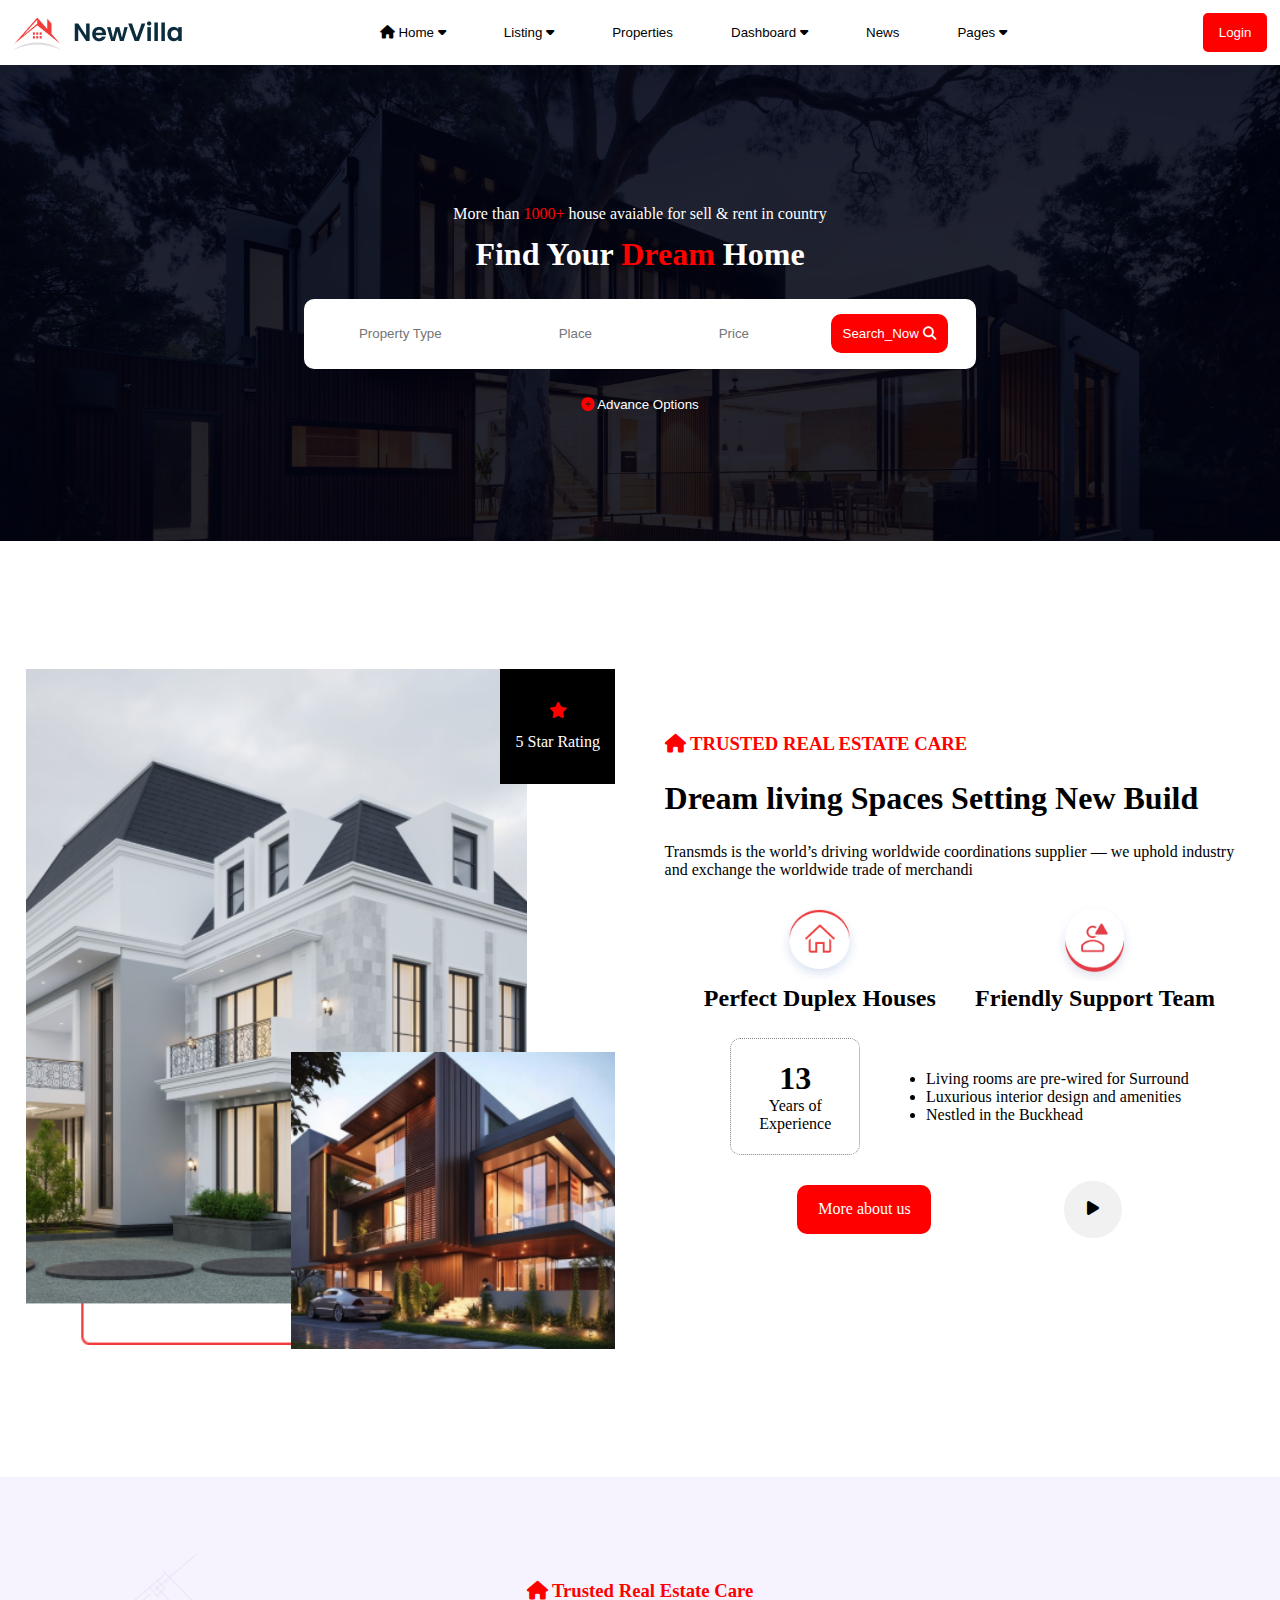
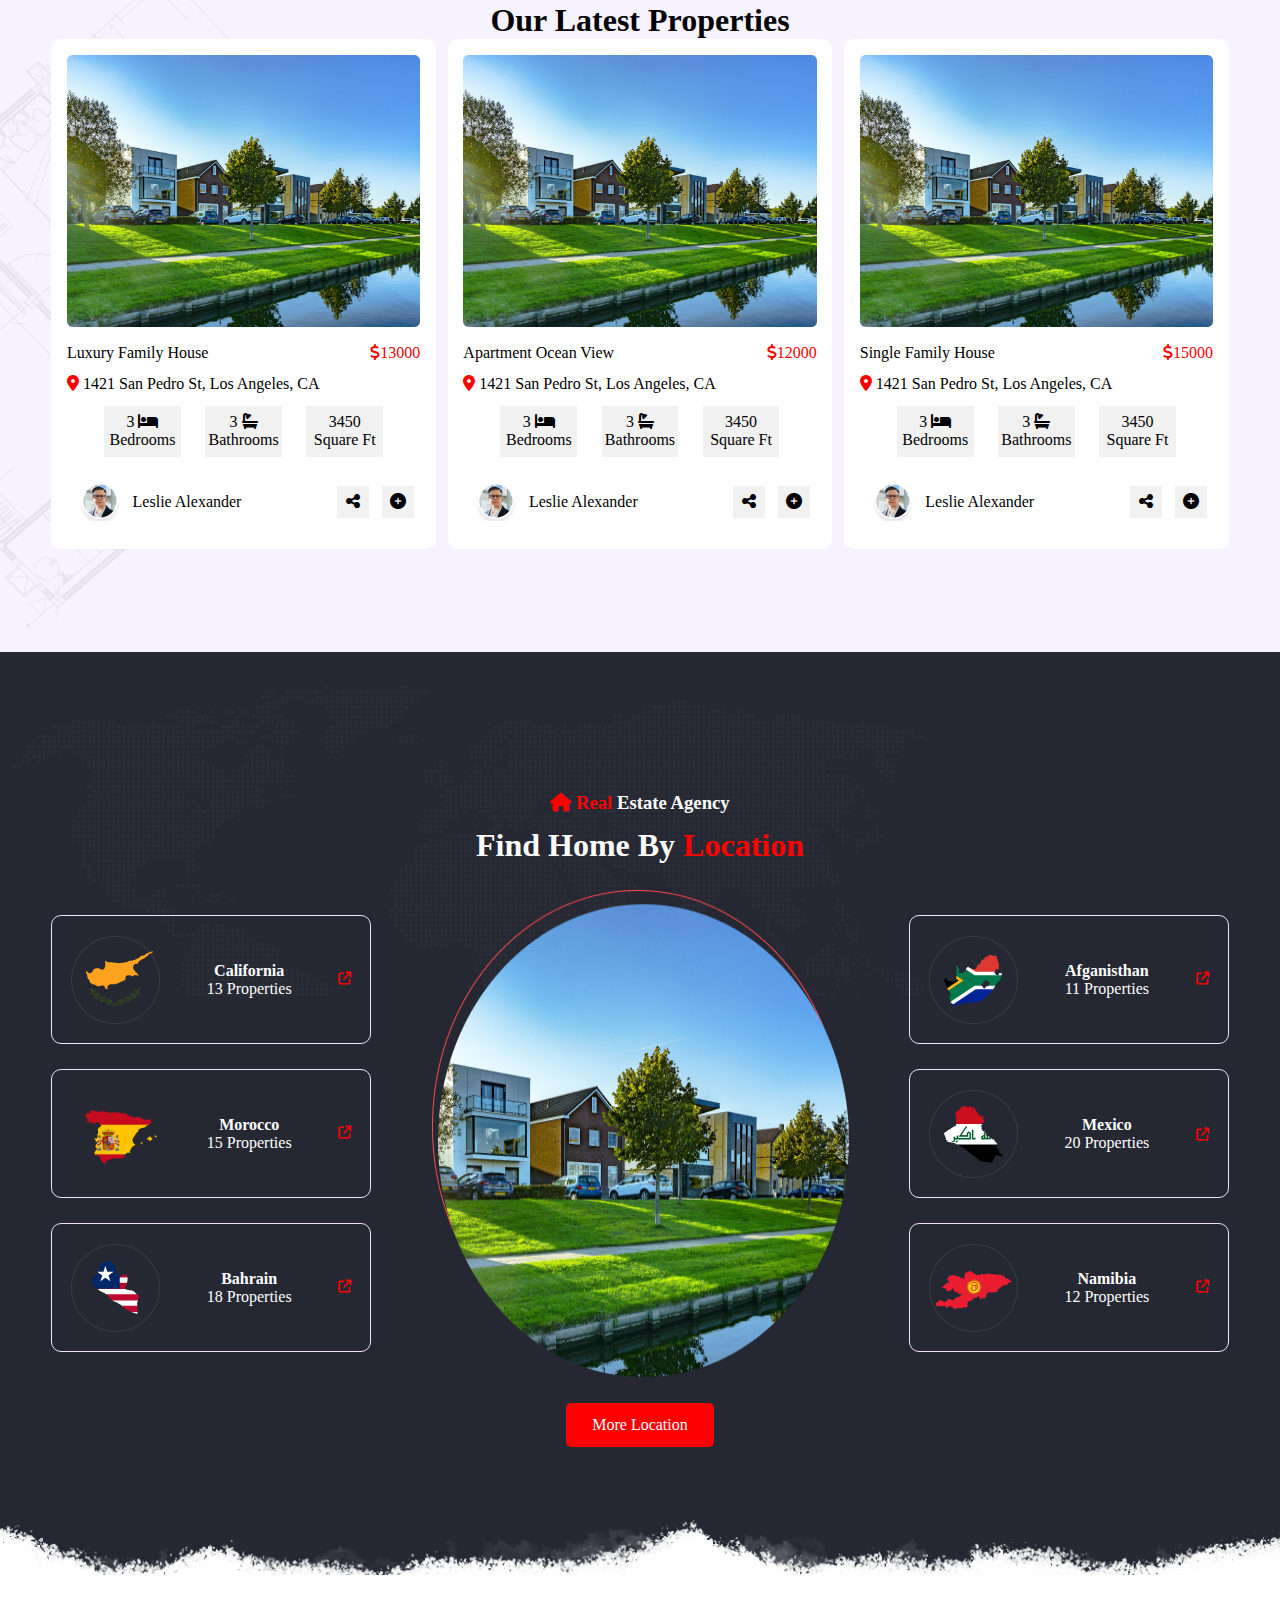
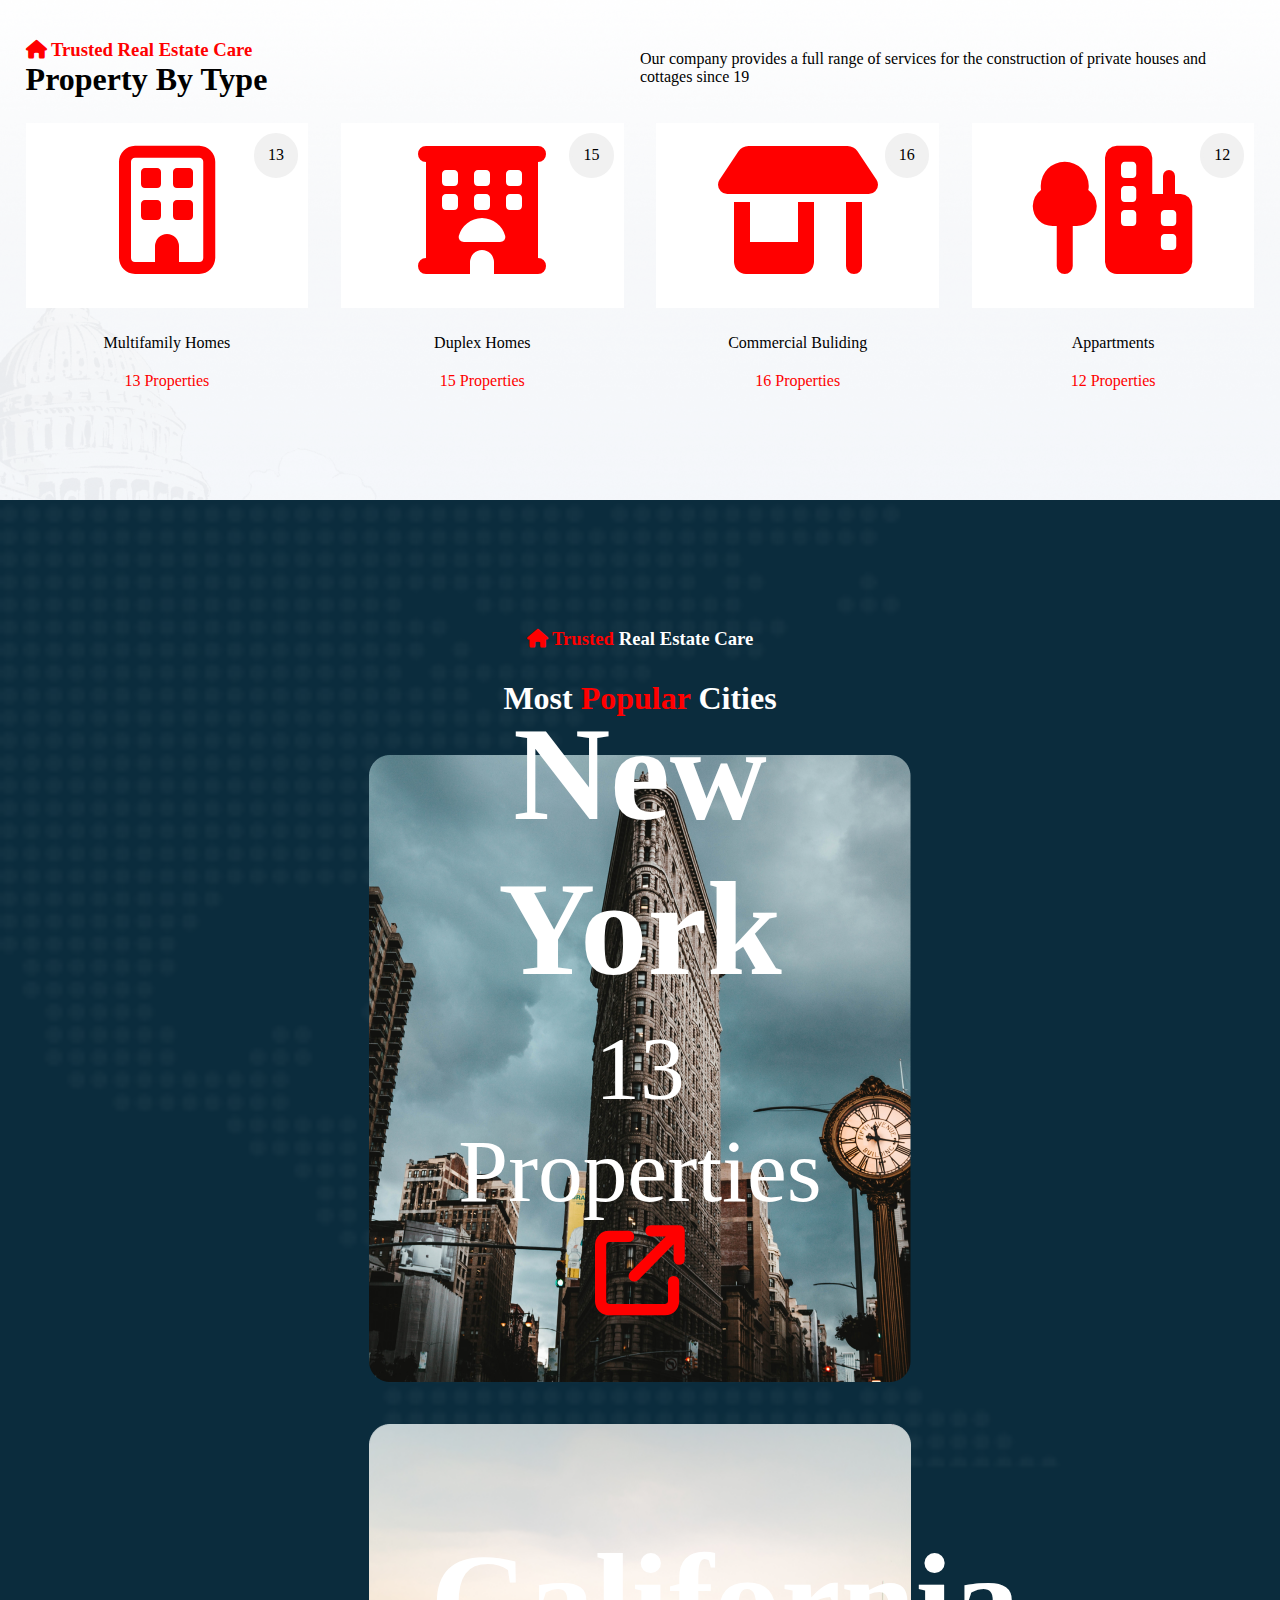
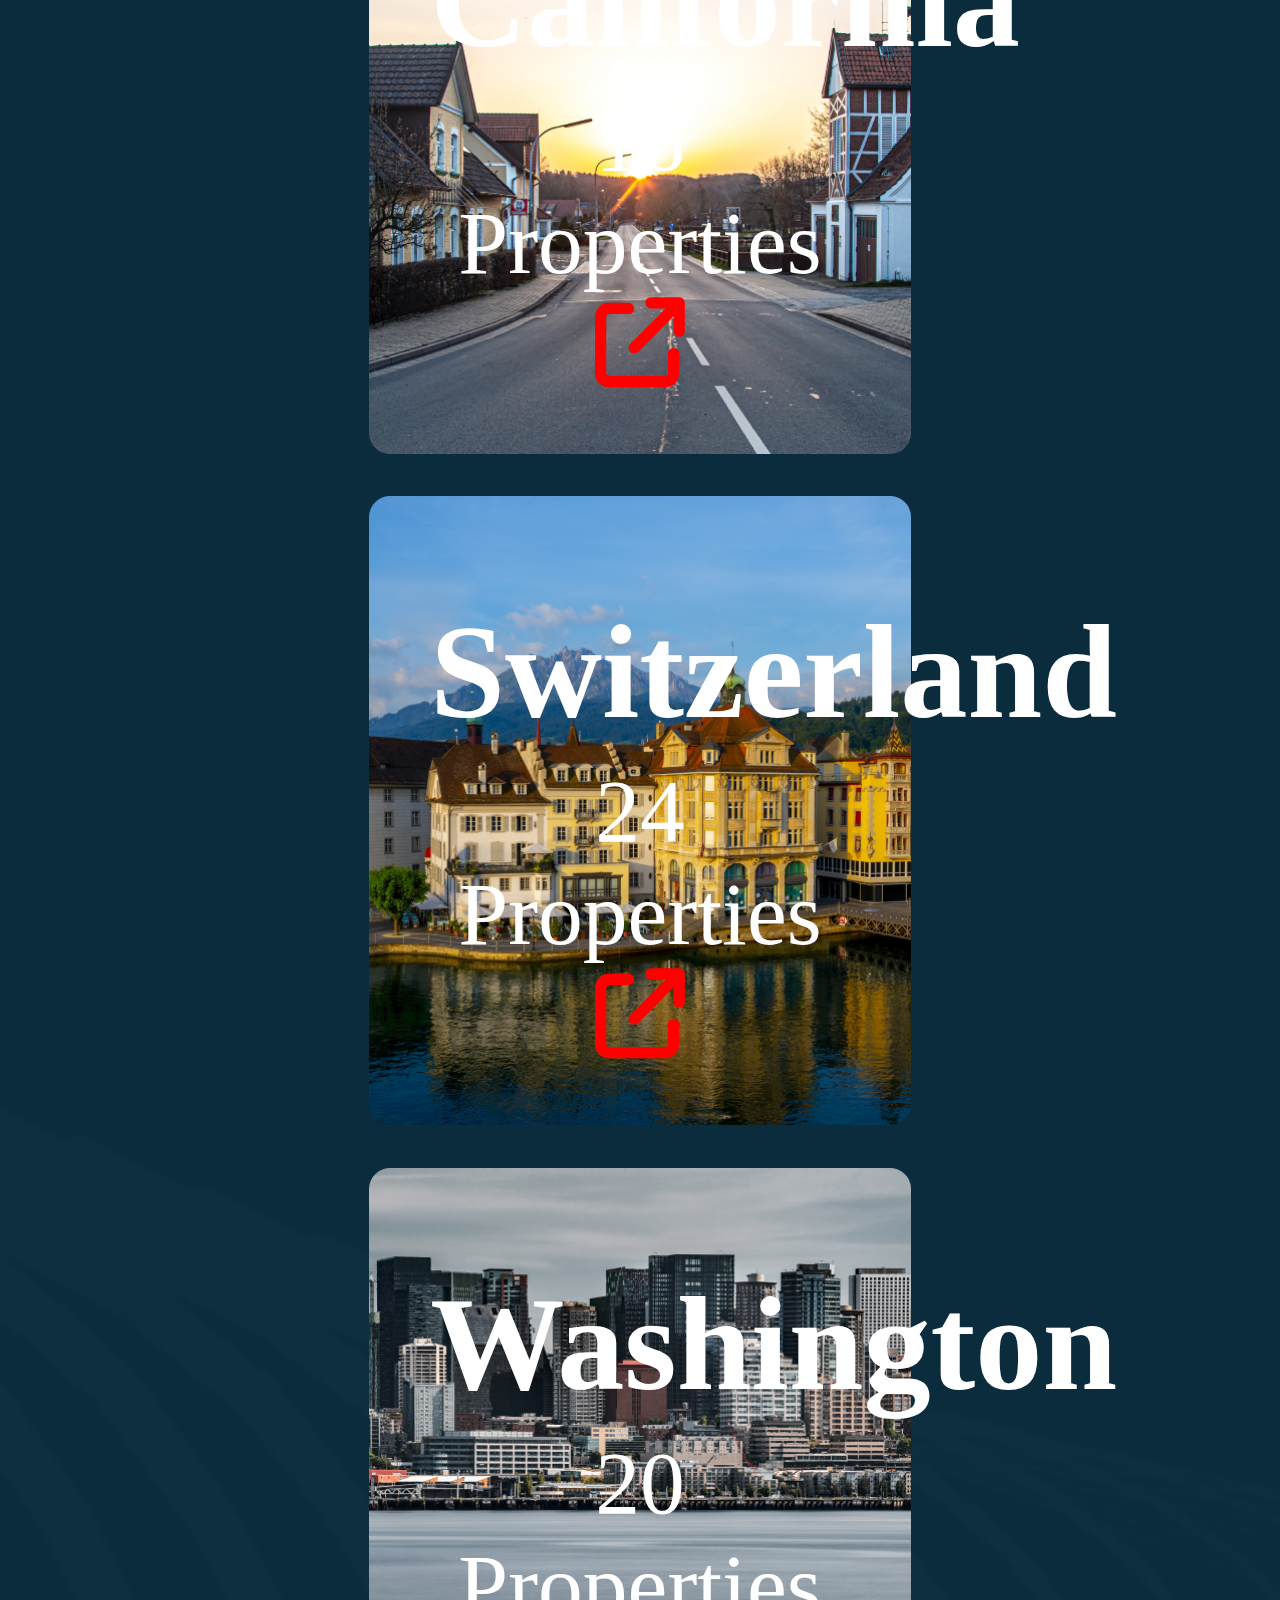
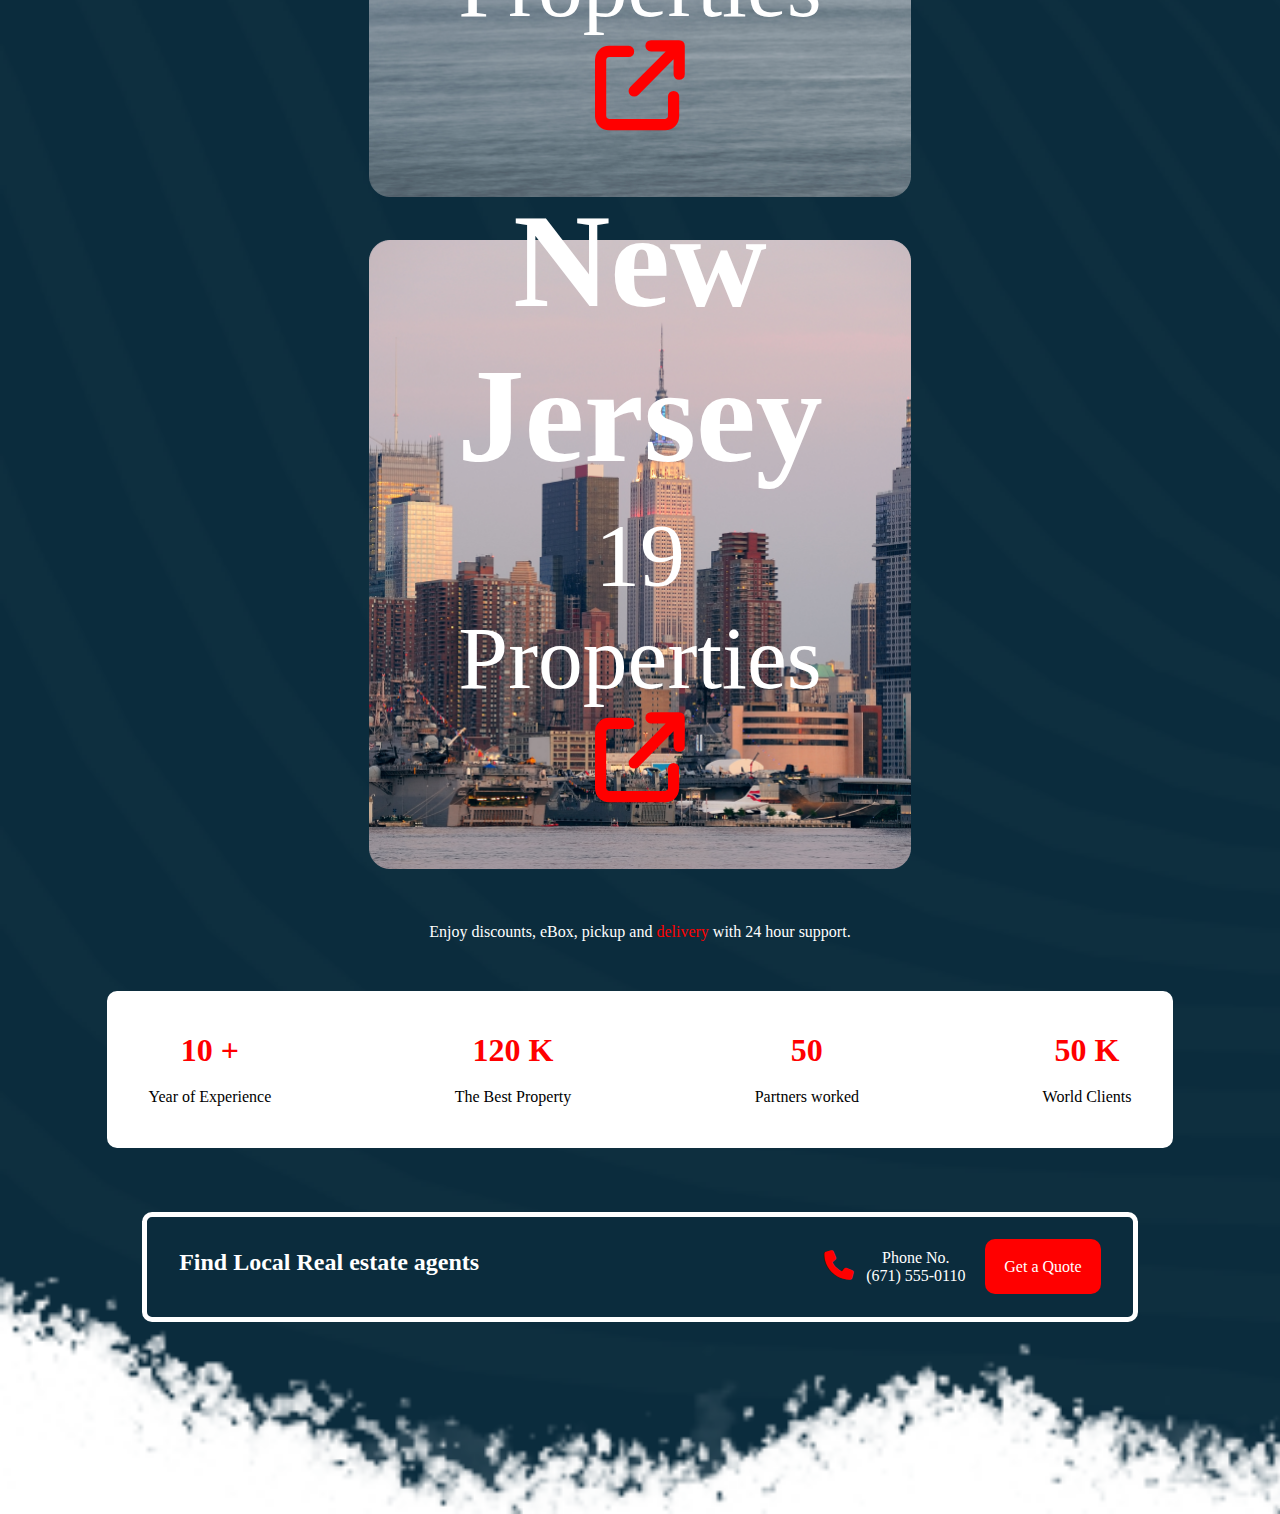
<file: index.html>
<!DOCTYPE html>
<html lang="en">
  <head>
    <meta charset="UTF-8" />
    <meta name="viewport" content="width=device-width, initial-scale=1.0" />
    <link
      rel="stylesheet"
      href="https://cdnjs.cloudflare.com/ajax/libs/font-awesome/6.4.0/css/all.min.css"
    />
    <link rel="stylesheet" href="style.css" />
    <title>New Villa</title>
  </head>

  <body>
    <div class="header">
      <button class="hamburger"><i class="fa-solid fa-bars"></i></button>
      <img
        class="newvilla_img"
        src="IMAGES/newvilla.png"
        alt="new-villa.png"
      />
      <div class="menu">
        <div class="dropdown">
          <button class="dropdown_button">
            <i class="fa-solid fa-house"></i> Home
            <i class="fa-solid fa-caret-down"></i>
          </button>
          <div class="dropdown-content">
            <a href="#">Home 1</a>
            <a href="#">Home 2</a>
            <a href="#">Home 3</a>
            <a href="#">Home 4</a>
            <a href="#">Home 5</a>
          </div>
        </div>
        <div class="dropdown">
          <button class="dropdown_button">
            Listing <i class="fa-solid fa-caret-down"></i>
          </button>
          <div class="dropdown-content">
            <a href="#">Listing Left Sidebar</a>
            <a href="#">Listing Right Sidebar</a>
            <a href="#">Listing Grid</a>
            <a href="#">Listing List</a>
            <a href="#">Listing Details</a>
          </div>
        </div>
        <button class="dropdown_button">Properties</button>
        <div class="dropdown">
          <button class="dropdown_button">
            Dashboard
            <i class="fa-solid fa-caret-down"></i>
          </button>
          <div class="dropdown-content">
            <a href="#">Dashboard</a>
            <a href="#">Create Listing</a>
            <a href="#">Charts</a>
            <a href="#">My Favourites</a>
            <a href="#">My Properties</a>
            <a href="#">My Package</a>
            <a href="#">My Profile</a>
            <a href="#">Reviews</a>
            <a href="#">Saved Search</a>
            <a href="#">Settings</a>
          </div>
        </div>
        <button class="dropdown_button">News</button>
        <div class="dropdown">
          <button class="dropdown_button">
            Pages
            <i class="fa-solid fa-caret-down"></i>
          </button>
          <div class="dropdown-content">
            <a href="#">About Us</a>
            <a href="#">Contact Us</a>
            <a href="#">Projects</a>
            <a href="#">Project Details</a>
            <a href="#">Services Details</a>
            <a href="#">Login</a>
            <a href="#">Sign Up</a>
            <a href="#">Error 404</a>
          </div>
        </div>
      </div>
      <button class="login_button">Login</button>
    </div>
    <div class="intro">
      <p>
        More than <span class="red">1000+</span> house avaiable for sell & rent
        in country
      </p>
      <h1>Find Your <span class="red">Dream</span> Home</h1>
      <!-- <div class="button">
        <button class="buy">Buy</button>
        <button class="rent">Rent</button>
      </div> -->
      <div class="input">
        <!-- <input type="text" placeholder="Enter Keyword.." /> -->
        <input
          list="Property Type"
          placeholder="Property Type"
          name="Property Type"
        />
        <datalist id="Property Type">
          <option value="Bungalow"></option>
          <option value="Condo"></option>
          <option value="Apartment"></option>
          <option value="House"></option>
          <option value="Single Family"></option>
          <option value="Land"></option>
        </datalist>

        <input type="text" placeholder="Place" />
        <input type="number" placeholder="Price" min="1" />
        <button class="search_now">
          Search_Now <i class="fa-solid fa-magnifying-glass"></i>
        </button>
      </div>
      <button class="advance">
        <span class="red"><i class="fa-solid fa-circle-plus"></i></span> Advance
        Options
      </button>
    </div>
    <div class="exmp">
      <div class="Bgimage">
        <img class="about-thumb1" src="/IMAGES/about-thumb1.png" alt="img" />
        <img class="about-thumb2" src="/IMAGES/about-thumb2.png" alt="img" />
        <div class="rating">
          <p>
            <span class="red"> <i class="fa-solid fa-star"></i></span>
          </p>
          <p>5 Star Rating</p>
        </div>
      </div>
      <div class="data">
        <h3 class="red">
          <i class="fa-solid fa-house"></i> TRUSTED REAL ESTATE CARE
        </h3>
        <h1>Dream living Spaces Setting New Build</h1>
        <p>
          Transmds is the world’s driving worldwide coordinations supplier — we
          uphold industry and exchange the worldwide trade of merchandi
        </p>
        <div class="icon">
          <div class="perfect">
            <img src="/IMAGES/about-info-icon.png" alt="icon" />
            <h2>Perfect Duplex Houses</h2>
          </div>
          <div class="friendly">
            <img src="/IMAGES/about-info-icon2.png" alt="icon" />
            <h2>Friendly Support Team</h2>
          </div>
        </div>
        <div class="exp">
          <div class="exp13">
            <h1>13</h1>
            <p>Years of Experience</p>
          </div>
          <div class="ul">
            <ul>
              <li>Living rooms are pre-wired for Surround</li>
              <li>Luxurious interior design and amenities</li>
              <li>Nestled in the Buckhead</li>
            </ul>
          </div>
        </div>
        <div class="exmp_last_button">
          <div class="about"><a href="">More about us</a></div>
          <div class="playcircle">
            <p><i class="fa-solid fa-play"></i></p>
          </div>
        </div>
      </div>
    </div>
    <div class="latest">
      <div class="latest_one">
        <h3 class="red">
          <i class="fa-solid fa-house"></i> Trusted Real Estate Care
        </h3>
        <h1>Our Latest Properties</h1>
      </div>
      <div class="threeproperties">
        <div class="Properties">
          <a href=""
            ><img
              class="property_img"
              src="/IMAGES/properties4.png"
              alt="properties4"
          /></a>
          <div class="luxury">
            <a href="">Luxury Family House</a>
            <p class="red"><i class="fa-solid fa-dollar-sign"></i>13000</p>
          </div>
          <p class="address">
            <span class="red"><i class="fa-solid fa-location-dot"></i></span>
            1421 San Pedro St, Los Angeles, CA
          </p>
          <div class="detail">
            <div>
              <p>3 <i class="fa-solid fa-bed"></i></p>
              <p>Bedrooms</p>
            </div>
            <div>
              <p>3 <i class="fa-solid fa-bath"></i></p>
              <p>Bathrooms</p>
            </div>
            <div>
              <p>3450</p>
              <p>Square Ft</p>
            </div>
          </div>
          <div class="owner_detail">
            <div class="owner_name_img">
              <img src="/IMAGES/properties-author.png" alt="owner.png" />
              <p>Leslie Alexander</p>
            </div>
            <div class="button">
              <div class="share">
                <i class="fa-solid fa-share-nodes"></i>
              </div>
              <div class="plus">
                <i class="fa-solid fa-circle-plus"></i>
              </div>
            </div>
          </div>
        </div>
        <div class="Properties">
          <a href=""
            ><img
              class="property_img"
              src="/IMAGES/properties4.png"
              alt="properties4"
          /></a>
          <div class="luxury">
            <a href="">Apartment Ocean View</a>
            <p class="red"><i class="fa-solid fa-dollar-sign"></i>12000</p>
          </div>
          <p class="address">
            <span class="red"><i class="fa-solid fa-location-dot"></i></span>
            1421 San Pedro St, Los Angeles, CA
          </p>
          <div class="detail">
            <div>
              <p>3 <i class="fa-solid fa-bed"></i></p>
              <p>Bedrooms</p>
            </div>
            <div>
              <p>3 <i class="fa-solid fa-bath"></i></p>
              <p>Bathrooms</p>
            </div>
            <div>
              <p>3450</p>
              <p>Square Ft</p>
            </div>
          </div>
          <div class="owner_detail">
            <div class="owner_name_img">
              <img src="/IMAGES/properties-author.png" alt="owner.png" />
              <p>Leslie Alexander</p>
            </div>
            <div class="button">
              <div class="share">
                <i class="fa-solid fa-share-nodes"></i>
              </div>
              <div class="plus">
                <i class="fa-solid fa-circle-plus"></i>
              </div>
            </div>
          </div>
        </div>
        <div class="Properties">
          <a href=""
            ><img
              class="property_img"
              src="/IMAGES/properties4.png"
              alt="properties4"
          /></a>
          <div class="luxury">
            <a href="">Single Family House</a>
            <p class="red"><i class="fa-solid fa-dollar-sign"></i>15000</p>
          </div>
          <p class="address">
            <span class="red"><i class="fa-solid fa-location-dot"></i></span>
            1421 San Pedro St, Los Angeles, CA
          </p>
          <div class="detail">
            <div>
              <p>3 <i class="fa-solid fa-bed"></i></p>
              <p>Bedrooms</p>
            </div>
            <div>
              <p>3 <i class="fa-solid fa-bath"></i></p>
              <p>Bathrooms</p>
            </div>
            <div>
              <p>3450</p>
              <p>Square Ft</p>
            </div>
          </div>
          <div class="owner_detail">
            <div class="owner_name_img">
              <img src="/IMAGES/properties-author.png" alt="owner.png" />
              <p>Leslie Alexander</p>
            </div>
            <div class="button">
              <div class="share">
                <i class="fa-solid fa-share-nodes"></i>
              </div>
              <div class="plus">
                <i class="fa-solid fa-circle-plus"></i>
              </div>
            </div>
          </div>
        </div>
      </div>
    </div>
    <div class="buy_by_location">
      <h3>
        <span class="red"><i class="fa-solid fa-house"></i> Real</span> Estate
        Agency
      </h3>
      <h1>Find Home By <span class="red">Location</span></h1>
      <div class="places">
        <div class="locations">
          <div class="location_link">
            <a href="">
              <div class="location">
                <img src="/IMAGES/location-map1.png" alt="" />
                <div>
                  <h4>California</h4>
                  <p>13 Properties</p>
                </div>
                <i class="fa-solid fa-arrow-up-right-from-square"></i>
              </div>
            </a>
          </div>
          <div class="location_link">
            <a href="">
              <div class="location">
                <img src="/IMAGES/location-map2.png" alt="" />
                <div>
                  <h4>Morocco</h4>
                  <p>15 Properties</p>
                </div>
                <i class="fa-solid fa-arrow-up-right-from-square"></i>
              </div>
            </a>
          </div>
          <div class="location_link">
            <a href="">
              <div class="location">
                <img src="/IMAGES/location-map3.png" alt="" />
                <div>
                  <h4>Bahrain</h4>
                  <p>18 Properties</p>
                </div>
                <i class="fa-solid fa-arrow-up-right-from-square"></i>
              </div>
            </a>
          </div>
        </div>
        <img class="location_img" src="/IMAGES/location-thumb1.png" alt="" />
        <div class="locations">
          <div class="location_link">
            <a href="">
              <div class="location">
                <img src="/IMAGES/location-map4.png" alt="" />
                <div>
                  <h4>Afganisthan</h4>
                  <p>11 Properties</p>
                </div>
                <i class="fa-solid fa-arrow-up-right-from-square"></i>
              </div>
            </a>
          </div>
          <div class="location_link">
            <a href="">
              <div class="location">
                <img src="/IMAGES/location-map5.png" alt="" />
                <div>
                  <h4>Mexico</h4>
                  <p>20 Properties</p>
                </div>
                <div class="red">
                  <i class="fa-solid fa-arrow-up-right-from-square"></i>
                </div>
              </div>
            </a>
          </div>
          <div class="location_link">
            <a href="">
              <div class="location">
                <img src="/IMAGES/location-map6.png" alt="" />
                <div>
                  <h4>Namibia</h4>
                  <p>12 Properties</p>
                </div>
                <i class="fa-solid fa-arrow-up-right-from-square"></i>
              </div>
            </a>
          </div>
        </div>
      </div>
      <div class="more_location">
        <a href="">More Location</a>
      </div>
    </div>
    <div class="buy_by_types">
      <div class="type_detail">
        <div>
          <h3 class="red">
            <i class="fa-solid fa-house"></i> Trusted Real Estate Care
          </h3>
          <h1>Property By Type</h1>
        </div>
        <div>
          <p>
            Our company provides a full range of services for the construction
            of private houses and cottages since 19
          </p>
        </div>
      </div>
      <div class="grp_homes">
        <div class="homes">
          <div class="logobox">
            <div class="logo">
              <i class="fa-regular fa-building"></i>
            </div>
            <div class="no">
              <p>13</p>
            </div>
          </div>
          <a class="type-link" href="">Multifamily Homes</a>
          <p class="no_of_properties">13 Properties</p>
        </div>
        <div class="homes">
          <div class="logobox">
            <div class="logo">
              <i class="fa-solid fa-hotel"></i>
            </div>
            <div class="no">
              <p>15</p>
            </div>
          </div>
          <a class="type-link" href="">Duplex Homes</a>
          <p class="no_of_properties">15 Properties</p>
        </div>
        <div class="homes">
          <div class="logobox">
            <div class="logo">
              <i class="fa-solid fa-shop"></i>
            </div>
            <div class="no">
              <p>16</p>
            </div>
          </div>
          <a class="type-link" href="">Commercial Buliding</a>
          <p class="no_of_properties">16 Properties</p>
        </div>
        <div class="homes">
          <div class="logobox">
            <div class="logo">
              <i class="fa-solid fa-tree-city"></i>
            </div>
            <div class="no">
              <p>12</p>
            </div>
          </div>
          <a class="type-link" href="">Appartments</a>
          <p class="no_of_properties">12 Properties</p>
        </div>
      </div>
    </div>
    <div class="popular_cities">
      <h3>
        <span class="red"><i class="fa-solid fa-house"></i> Trusted </span>Real
        Estate Care
      </h3>
      <h1 class="most_popular_cities_heading">
        Most <span class="red">Popular </span>Cities
      </h1>
      <div class="grp-popular-cities">
        <div class="most_popular_cities">
          <img src="/IMAGES/newyork.png" alt="" />
          <div class="most_popular_cities_detail">
            <h2>New York</h2>
            <p>
              13 Properties
              <span class="red"
                ><i class="fa-solid fa-arrow-up-right-from-square"></i
              ></span>
            </p>
          </div>
        </div>
        <div class="most_popular_cities">
          <img src="/IMAGES/california.png" alt="" />
          <div class="most_popular_cities_detail">
            <h2>California</h2>
            <p>
              16 Properties
              <span class="red"
                ><i class="fa-solid fa-arrow-up-right-from-square"></i
              ></span>
            </p>
          </div>
        </div>
        <div class="most_popular_cities">
          <img src="/IMAGES/switzerland.png" alt="" />
          <div class="most_popular_cities_detail">
            <h2>Switzerland</h2>
            <p>
              24 Properties
              <span class="red"
                ><i class="fa-solid fa-arrow-up-right-from-square"></i
              ></span>
            </p>
          </div>
        </div>
        <div class="most_popular_cities">
          <img src="/IMAGES/washington.png" alt="" />
          <div class="most_popular_cities_detail">
            <h2>Washington</h2>
            <p>
              20 Properties
              <span class="red"
                ><i class="fa-solid fa-arrow-up-right-from-square"></i
              ></span>
            </p>
          </div>
        </div>
        <div class="most_popular_cities">
          <img src="/IMAGES/new jersey.png" alt="" />
          <div class="most_popular_cities_detail">
            <h2>New Jersey</h2>
            <p>
              19 Properties
              <span class="red"
                ><i class="fa-solid fa-arrow-up-right-from-square"></i
              ></span>
            </p>
          </div>
        </div>
      </div>
      <p class="delivery_text">
        Enjoy discounts, eBox, pickup and
        <a class="delivery" href="">delivery</a> with 24 hour support.
      </p>
      <div class="experience">
        <div>
          <h1>10 +</h1>
          <p>Year of Experience</p>
        </div>
        <div>
          <h1>120 K</h1>
          <p>The Best Property</p>
        </div>
        <div>
          <h1>50</h1>
          <p>Partners worked</p>
        </div>
        <div>
          <h1>50 K</h1>
          <p>World Clients</p>
        </div>
      </div>
      <div class="contactbox">
        <div>
          <h2>Find Local Real estate agents</h2>
        </div>
        <div class="contact">
          <div class="phone_with_logo">
            <div class="phone_logo">
              <i class="fa-solid fa-phone"></i>
            </div>
            <div>
              <p>Phone No.</p>
              <a href="" class="phone_no">(671) 555-0110</a>
            </div>
          </div>
          <div><a class="quote" href="">Get a Quote</a></div>
        </div>
      </div>
    </div>
  </body>
</html>
</file>
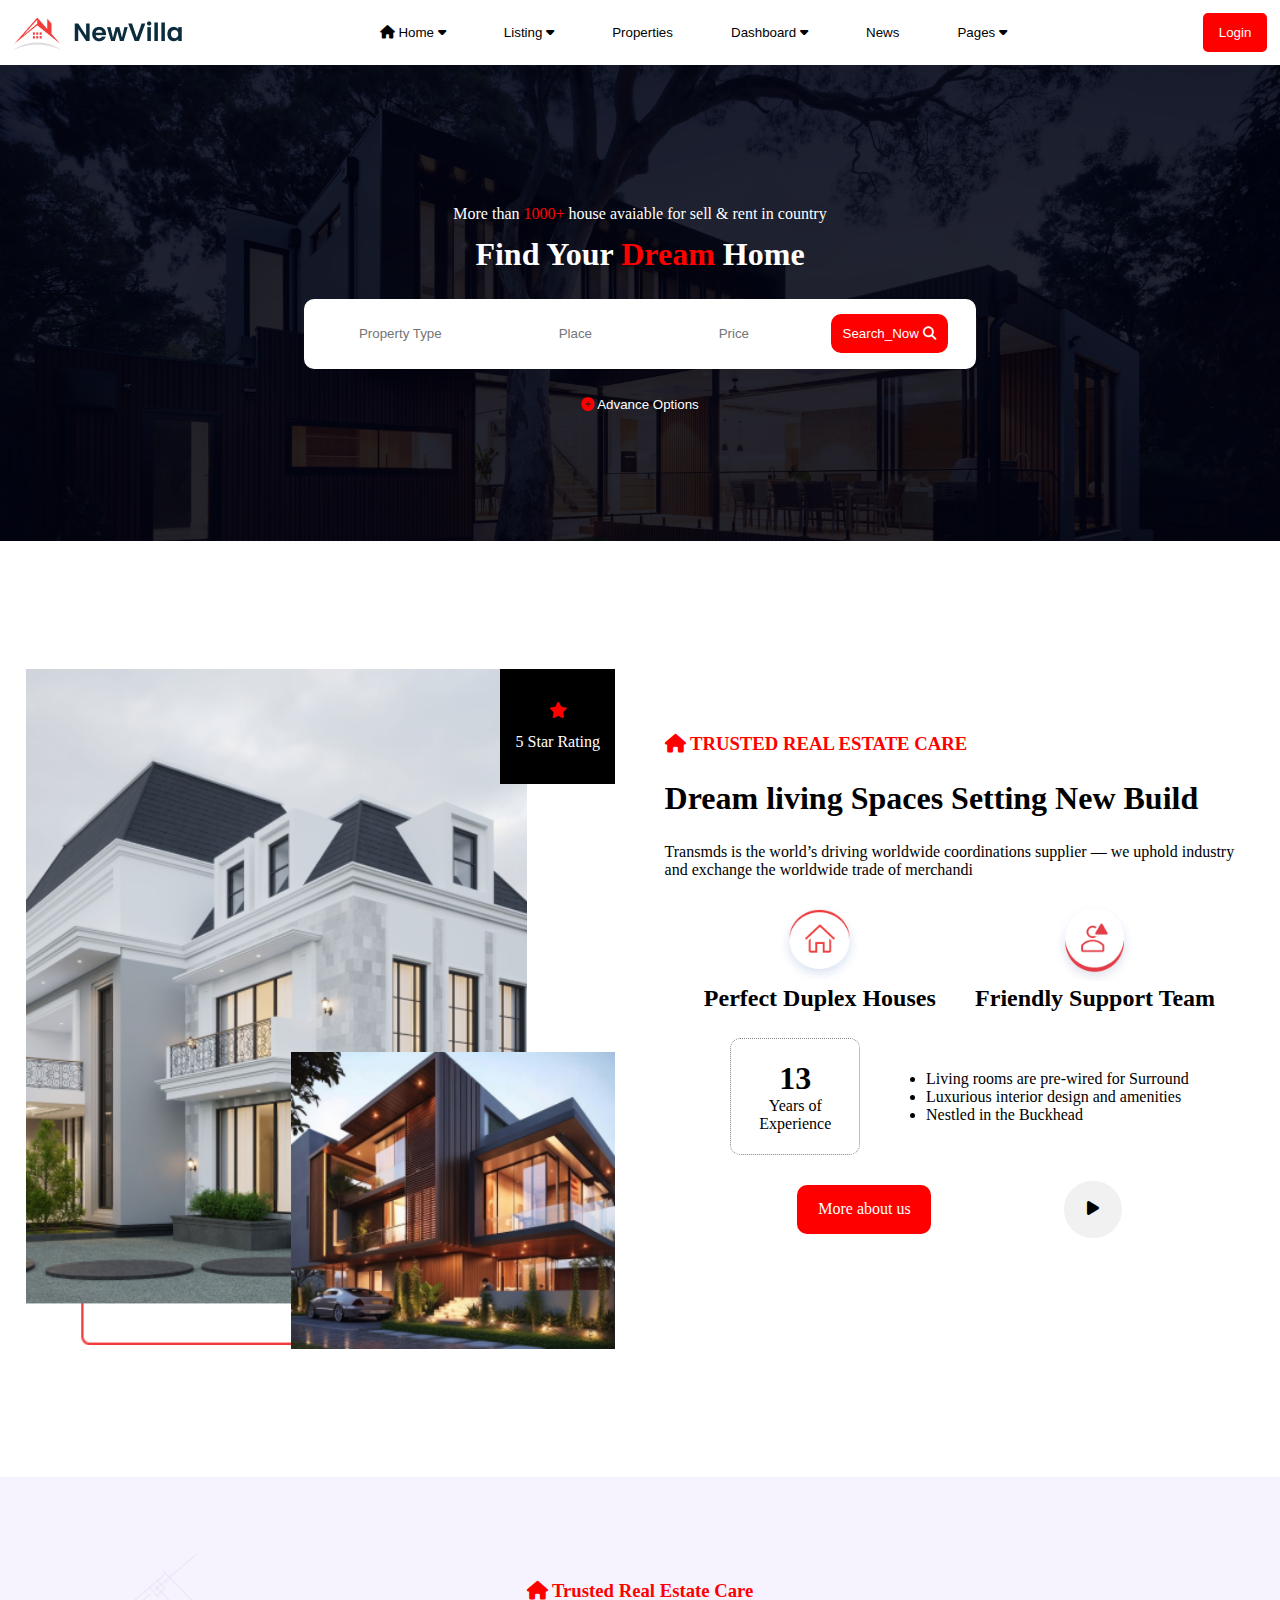
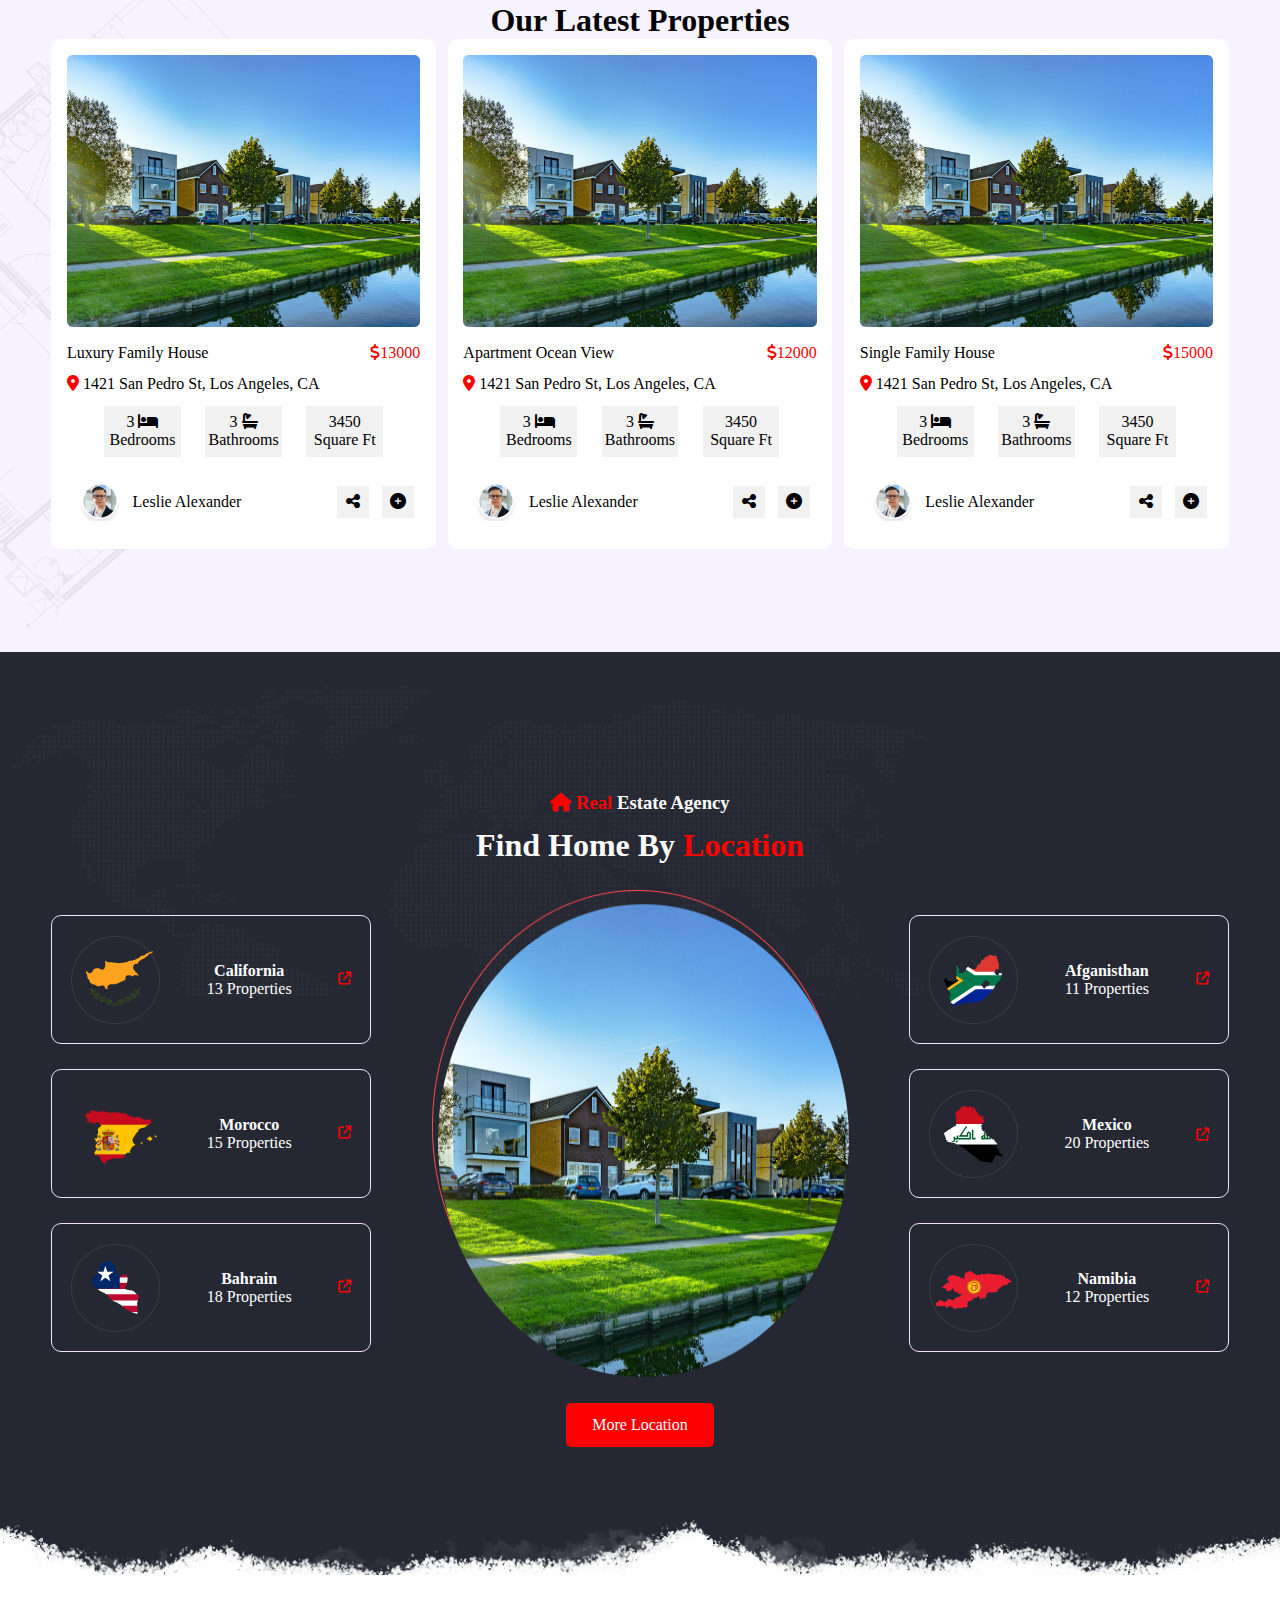
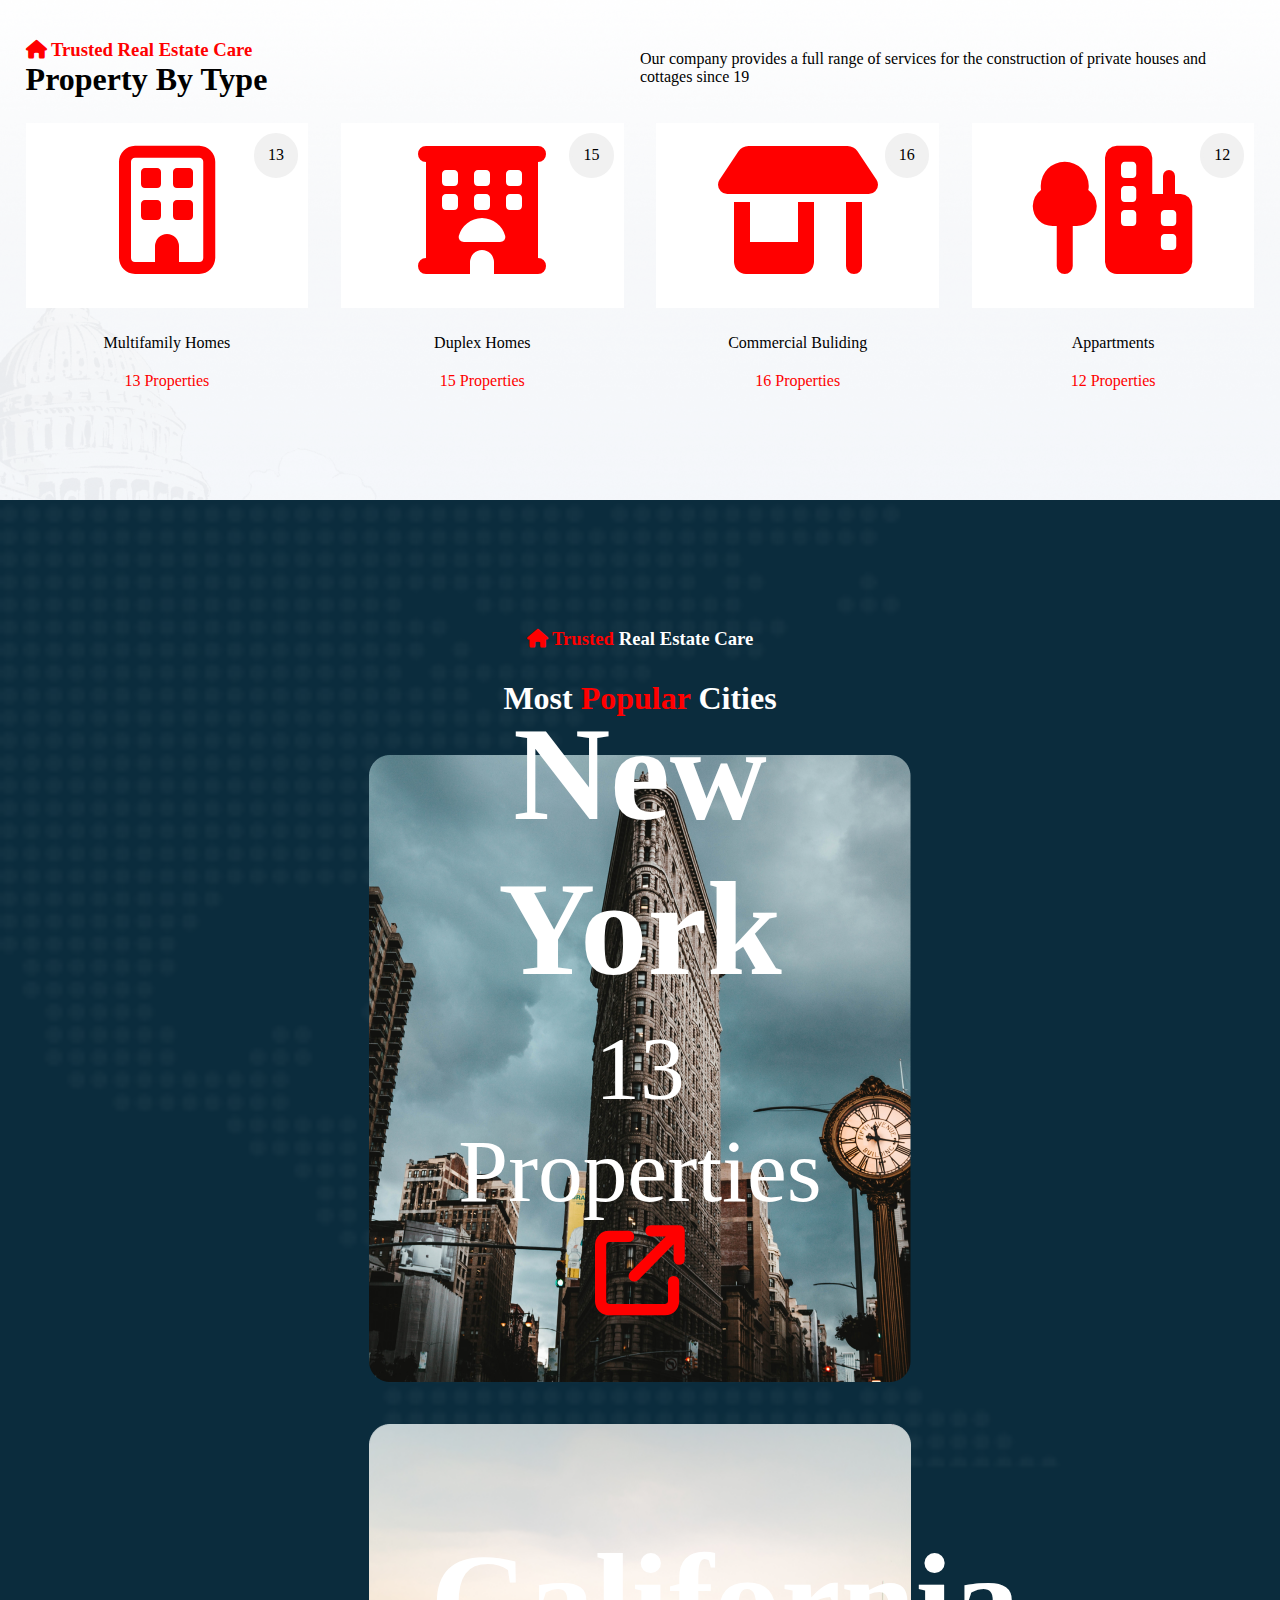
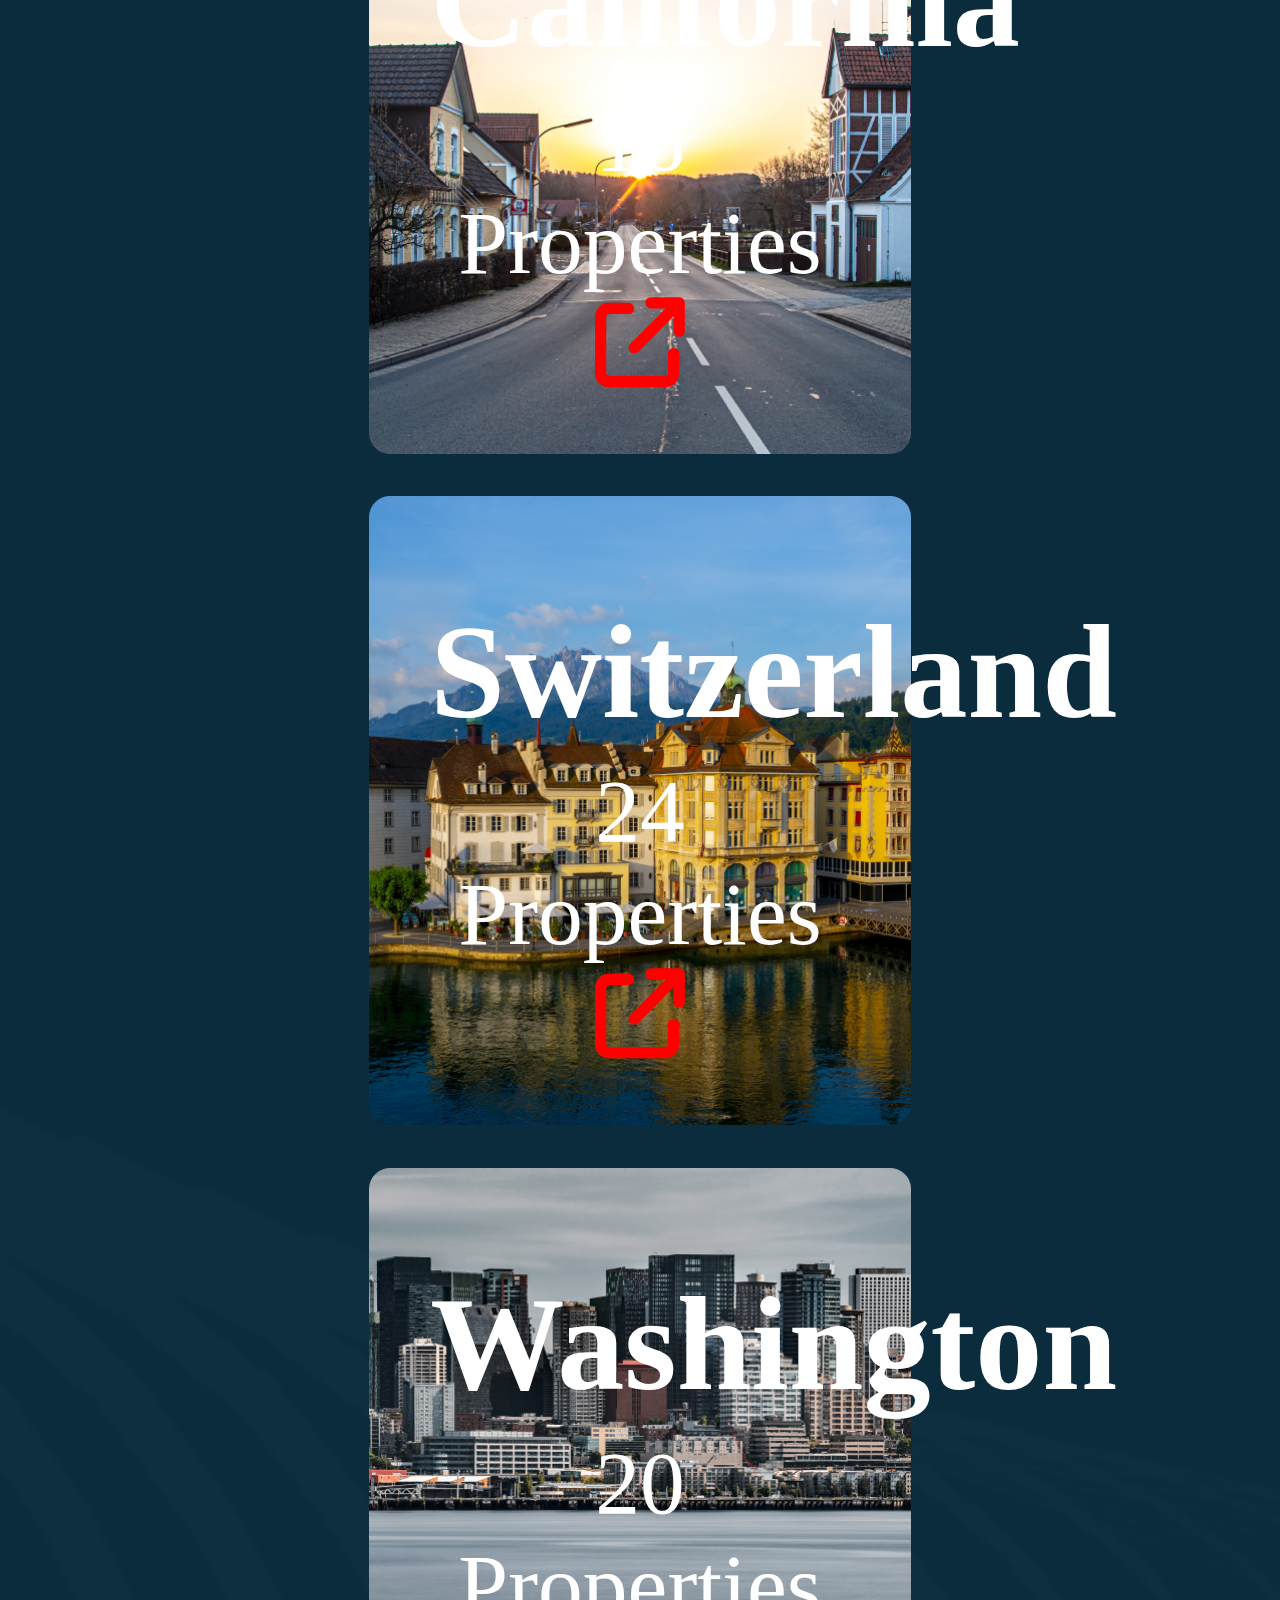
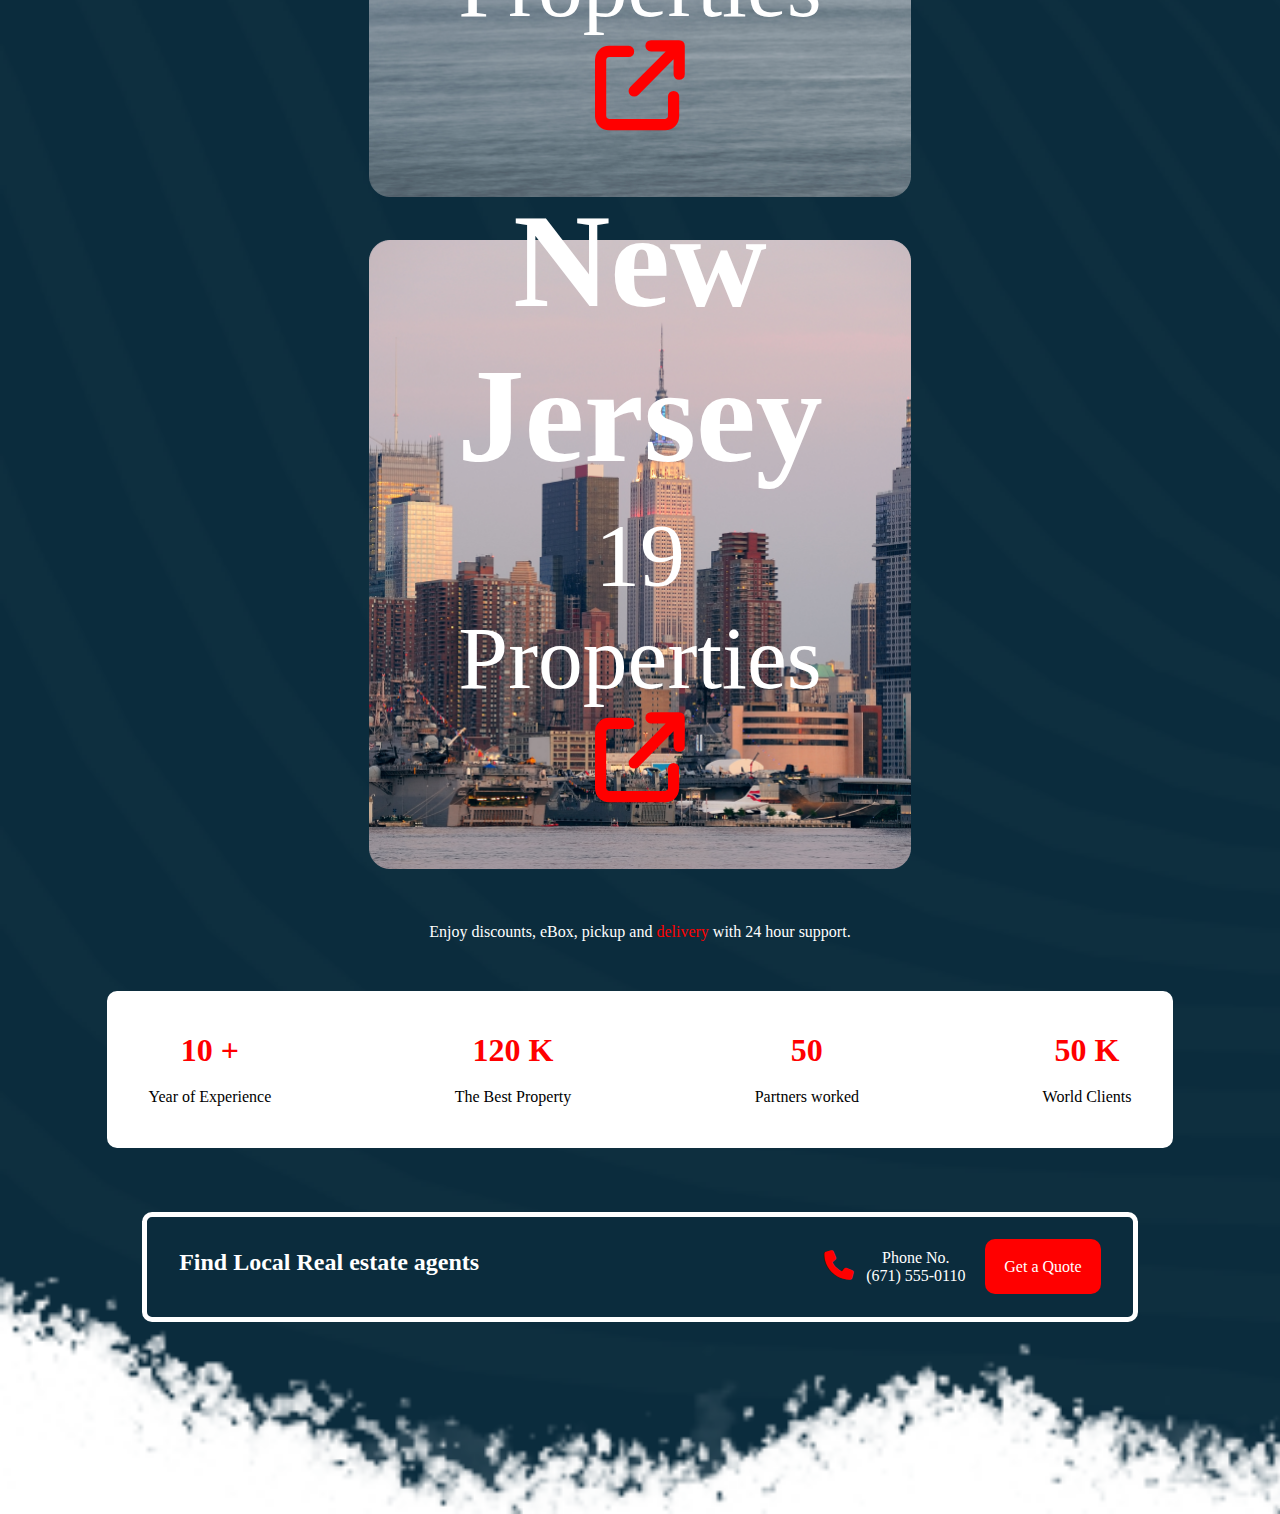
<file: newvilla.html>
<!DOCTYPE html>
<html lang="en">
  <head>
    <meta charset="UTF-8" />
    <meta name="viewport" content="width=device-width, initial-scale=1.0" />
    <link
      rel="stylesheet"
      href="https://cdnjs.cloudflare.com/ajax/libs/font-awesome/6.4.0/css/all.min.css"
    />
    <link rel="stylesheet" href="/CSS/main.css" />
    <link rel="stylesheet" href="/CSS/phone.css" />
    <link rel="stylesheet" href="/CSS/tablet.css" />
    <title>New Villa</title>
  </head>

  <body>
    <div class="header">
      <button class="hamburger"><i class="fa-solid fa-bars"></i></button>
      <img
        class="newvilla_img"
        src="/IMAGES/newvilla.png"
        alt="new-villa.png"
      />
      <div class="menu">
        <div class="dropdown">
          <button class="dropdown_button">
            <i class="fa-solid fa-house"></i> Home
            <i class="fa-solid fa-caret-down"></i>
          </button>
          <div class="dropdown-content">
            <a href="#">Home 1</a>
            <a href="#">Home 2</a>
            <a href="#">Home 3</a>
            <a href="#">Home 4</a>
            <a href="#">Home 5</a>
          </div>
        </div>
        <div class="dropdown">
          <button class="dropdown_button">
            Listing <i class="fa-solid fa-caret-down"></i>
          </button>
          <div class="dropdown-content">
            <a href="#">Listing Left Sidebar</a>
            <a href="#">Listing Right Sidebar</a>
            <a href="#">Listing Grid</a>
            <a href="#">Listing List</a>
            <a href="#">Listing Details</a>
          </div>
        </div>
        <button class="dropdown_button">Properties</button>
        <div class="dropdown">
          <button class="dropdown_button">
            Dashboard
            <i class="fa-solid fa-caret-down"></i>
          </button>
          <div class="dropdown-content">
            <a href="#">Dashboard</a>
            <a href="#">Create Listing</a>
            <a href="#">Charts</a>
            <a href="#">My Favourites</a>
            <a href="#">My Properties</a>
            <a href="#">My Package</a>
            <a href="#">My Profile</a>
            <a href="#">Reviews</a>
            <a href="#">Saved Search</a>
            <a href="#">Settings</a>
          </div>
        </div>
        <button class="dropdown_button">News</button>
        <div class="dropdown">
          <button class="dropdown_button">
            Pages
            <i class="fa-solid fa-caret-down"></i>
          </button>
          <div class="dropdown-content">
            <a href="#">About Us</a>
            <a href="#">Contact Us</a>
            <a href="#">Projects</a>
            <a href="#">Project Details</a>
            <a href="#">Services Details</a>
            <a href="#">Login</a>
            <a href="#">Sign Up</a>
            <a href="#">Error 404</a>
          </div>
        </div>
      </div>
      <button class="login_button">Login</button>
    </div>
    <div class="intro">
      <p>
        More than <span class="red">1000+</span> house avaiable for sell & rent
        in country
      </p>
      <h1>Find Your <span class="red">Dream</span> Home</h1>
      <!-- <div class="button">
        <button class="buy">Buy</button>
        <button class="rent">Rent</button>
      </div> -->
      <div class="input">
        <!-- <input type="text" placeholder="Enter Keyword.." /> -->
        <input
          list="Property Type"
          placeholder="Property Type"
          name="Property Type"
        />
        <datalist id="Property Type">
          <option value="Bungalow"></option>
          <option value="Condo"></option>
          <option value="Apartment"></option>
          <option value="House"></option>
          <option value="Single Family"></option>
          <option value="Land"></option>
        </datalist>

        <input type="text" placeholder="Place" />
        <input type="number" placeholder="Price" min="1" />
        <button class="search_now">
          Search_Now <i class="fa-solid fa-magnifying-glass"></i>
        </button>
      </div>
      <button class="advance">
        <span class="red"><i class="fa-solid fa-circle-plus"></i></span> Advance
        Options
      </button>
    </div>
    <div class="exmp">
      <div class="Bgimage">
        <img class="about-thumb1" src="/IMAGES/about-thumb1.png" alt="img" />
        <img class="about-thumb2" src="/IMAGES/about-thumb2.png" alt="img" />
        <div class="rating">
          <p>
            <span class="red"> <i class="fa-solid fa-star"></i></span>
          </p>
          <p>5 Star Rating</p>
        </div>
      </div>
      <div class="data">
        <h3 class="red">
          <i class="fa-solid fa-house"></i> TRUSTED REAL ESTATE CARE
        </h3>
        <h1>Dream living Spaces Setting New Build</h1>
        <p>
          Transmds is the world’s driving worldwide coordinations supplier — we
          uphold industry and exchange the worldwide trade of merchandi
        </p>
        <div class="icon">
          <div class="perfect">
            <img src="/IMAGES/about-info-icon.png" alt="icon" />
            <h2>Perfect Duplex Houses</h2>
          </div>
          <div class="friendly">
            <img src="/IMAGES/about-info-icon2.png" alt="icon" />
            <h2>Friendly Support Team</h2>
          </div>
        </div>
        <div class="exp">
          <div class="exp13">
            <h1>13</h1>
            <p>Years of Experience</p>
          </div>
          <div class="ul">
            <ul>
              <li>Living rooms are pre-wired for Surround</li>
              <li>Luxurious interior design and amenities</li>
              <li>Nestled in the Buckhead</li>
            </ul>
          </div>
        </div>
        <div class="exmp_last_button">
          <div class="about"><a href="">More about us</a></div>
          <div class="playcircle">
            <p><i class="fa-solid fa-play"></i></p>
          </div>
        </div>
      </div>
    </div>
    <div class="latest">
      <div class="latest_one">
        <h3 class="red">
          <i class="fa-solid fa-house"></i> Trusted Real Estate Care
        </h3>
        <h1>Our Latest Properties</h1>
      </div>
      <div class="threeproperties">
        <div class="Properties">
          <a href=""
            ><img
              class="property_img"
              src="/IMAGES/properties4.png"
              alt="properties4"
          /></a>
          <div class="luxury">
            <a href="">Luxury Family House</a>
            <p class="red"><i class="fa-solid fa-dollar-sign"></i>13000</p>
          </div>
          <p class="address">
            <span class="red"><i class="fa-solid fa-location-dot"></i></span>
            1421 San Pedro St, Los Angeles, CA
          </p>
          <div class="detail">
            <div>
              <p>3 <i class="fa-solid fa-bed"></i></p>
              <p>Bedrooms</p>
            </div>
            <div>
              <p>3 <i class="fa-solid fa-bath"></i></p>
              <p>Bathrooms</p>
            </div>
            <div>
              <p>3450</p>
              <p>Square Ft</p>
            </div>
          </div>
          <div class="owner_detail">
            <div class="owner_name_img">
              <img src="/IMAGES/properties-author.png" alt="owner.png" />
              <p>Leslie Alexander</p>
            </div>
            <div class="button">
              <div class="share">
                <i class="fa-solid fa-share-nodes"></i>
              </div>
              <div class="plus">
                <i class="fa-solid fa-circle-plus"></i>
              </div>
            </div>
          </div>
        </div>
        <div class="Properties">
          <a href=""
            ><img
              class="property_img"
              src="/IMAGES/properties4.png"
              alt="properties4"
          /></a>
          <div class="luxury">
            <a href="">Apartment Ocean View</a>
            <p class="red"><i class="fa-solid fa-dollar-sign"></i>12000</p>
          </div>
          <p class="address">
            <span class="red"><i class="fa-solid fa-location-dot"></i></span>
            1421 San Pedro St, Los Angeles, CA
          </p>
          <div class="detail">
            <div>
              <p>3 <i class="fa-solid fa-bed"></i></p>
              <p>Bedrooms</p>
            </div>
            <div>
              <p>3 <i class="fa-solid fa-bath"></i></p>
              <p>Bathrooms</p>
            </div>
            <div>
              <p>3450</p>
              <p>Square Ft</p>
            </div>
          </div>
          <div class="owner_detail">
            <div class="owner_name_img">
              <img src="/IMAGES/properties-author.png" alt="owner.png" />
              <p>Leslie Alexander</p>
            </div>
            <div class="button">
              <div class="share">
                <i class="fa-solid fa-share-nodes"></i>
              </div>
              <div class="plus">
                <i class="fa-solid fa-circle-plus"></i>
              </div>
            </div>
          </div>
        </div>
        <div class="Properties">
          <a href=""
            ><img
              class="property_img"
              src="/IMAGES/properties4.png"
              alt="properties4"
          /></a>
          <div class="luxury">
            <a href="">Single Family House</a>
            <p class="red"><i class="fa-solid fa-dollar-sign"></i>15000</p>
          </div>
          <p class="address">
            <span class="red"><i class="fa-solid fa-location-dot"></i></span>
            1421 San Pedro St, Los Angeles, CA
          </p>
          <div class="detail">
            <div>
              <p>3 <i class="fa-solid fa-bed"></i></p>
              <p>Bedrooms</p>
            </div>
            <div>
              <p>3 <i class="fa-solid fa-bath"></i></p>
              <p>Bathrooms</p>
            </div>
            <div>
              <p>3450</p>
              <p>Square Ft</p>
            </div>
          </div>
          <div class="owner_detail">
            <div class="owner_name_img">
              <img src="/IMAGES/properties-author.png" alt="owner.png" />
              <p>Leslie Alexander</p>
            </div>
            <div class="button">
              <div class="share">
                <i class="fa-solid fa-share-nodes"></i>
              </div>
              <div class="plus">
                <i class="fa-solid fa-circle-plus"></i>
              </div>
            </div>
          </div>
        </div>
      </div>
    </div>
    <div class="buy_by_location">
      <h3>
        <span class="red"><i class="fa-solid fa-house"></i> Real</span> Estate
        Agency
      </h3>
      <h1>Find Home By <span class="red">Location</span></h1>
      <div class="places">
        <div class="locations">
          <div class="location_link">
            <a href="">
              <div class="location">
                <img src="/IMAGES/location-map1.png" alt="" />
                <div>
                  <h4>California</h4>
                  <p>13 Properties</p>
                </div>
                <i class="fa-solid fa-arrow-up-right-from-square"></i>
              </div>
            </a>
          </div>
          <div class="location_link">
            <a href="">
              <div class="location">
                <img src="/IMAGES/location-map2.png" alt="" />
                <div>
                  <h4>Morocco</h4>
                  <p>15 Properties</p>
                </div>
                <i class="fa-solid fa-arrow-up-right-from-square"></i>
              </div>
            </a>
          </div>
          <div class="location_link">
            <a href="">
              <div class="location">
                <img src="/IMAGES/location-map3.png" alt="" />
                <div>
                  <h4>Bahrain</h4>
                  <p>18 Properties</p>
                </div>
                <i class="fa-solid fa-arrow-up-right-from-square"></i>
              </div>
            </a>
          </div>
        </div>
        <img class="location_img" src="/IMAGES/location-thumb1.png" alt="" />
        <div class="locations">
          <div class="location_link">
            <a href="">
              <div class="location">
                <img src="/IMAGES/location-map4.png" alt="" />
                <div>
                  <h4>Afganisthan</h4>
                  <p>11 Properties</p>
                </div>
                <i class="fa-solid fa-arrow-up-right-from-square"></i>
              </div>
            </a>
          </div>
          <div class="location_link">
            <a href="">
              <div class="location">
                <img src="/IMAGES/location-map5.png" alt="" />
                <div>
                  <h4>Mexico</h4>
                  <p>20 Properties</p>
                </div>
                <div class="red">
                  <i class="fa-solid fa-arrow-up-right-from-square"></i>
                </div>
              </div>
            </a>
          </div>
          <div class="location_link">
            <a href="">
              <div class="location">
                <img src="/IMAGES/location-map6.png" alt="" />
                <div>
                  <h4>Namibia</h4>
                  <p>12 Properties</p>
                </div>
                <i class="fa-solid fa-arrow-up-right-from-square"></i>
              </div>
            </a>
          </div>
        </div>
      </div>
      <div class="more_location">
        <a href="">More Location</a>
      </div>
    </div>
    <div class="buy_by_types">
      <div class="type_detail">
        <div>
          <h3 class="red">
            <i class="fa-solid fa-house"></i> Trusted Real Estate Care
          </h3>
          <h1>Property By Type</h1>
        </div>
        <div>
          <p>
            Our company provides a full range of services for the construction
            of private houses and cottages since 19
          </p>
        </div>
      </div>
      <div class="grp_homes">
        <div class="homes">
          <div class="logobox">
            <div class="logo">
              <i class="fa-regular fa-building"></i>
            </div>
            <div class="no">
              <p>13</p>
            </div>
          </div>
          <a class="type-link" href="">Multifamily Homes</a>
          <p class="no_of_properties">13 Properties</p>
        </div>
        <div class="homes">
          <div class="logobox">
            <div class="logo">
              <i class="fa-solid fa-hotel"></i>
            </div>
            <div class="no">
              <p>15</p>
            </div>
          </div>
          <a class="type-link" href="">Duplex Homes</a>
          <p class="no_of_properties">15 Properties</p>
        </div>
        <div class="homes">
          <div class="logobox">
            <div class="logo">
              <i class="fa-solid fa-shop"></i>
            </div>
            <div class="no">
              <p>16</p>
            </div>
          </div>
          <a class="type-link" href="">Commercial Buliding</a>
          <p class="no_of_properties">16 Properties</p>
        </div>
        <div class="homes">
          <div class="logobox">
            <div class="logo">
              <i class="fa-solid fa-tree-city"></i>
            </div>
            <div class="no">
              <p>12</p>
            </div>
          </div>
          <a class="type-link" href="">Appartments</a>
          <p class="no_of_properties">12 Properties</p>
        </div>
      </div>
    </div>
    <div class="popular_cities">
      <h3>
        <span class="red"><i class="fa-solid fa-house"></i> Trusted </span>Real
        Estate Care
      </h3>
      <h1 class="most_popular_cities_heading">
        Most <span class="red">Popular </span>Cities
      </h1>
      <div class="grp-popular-cities">
        <div class="most_popular_cities">
          <img src="/IMAGES/newyork.png" alt="" />
          <div class="most_popular_cities_detail">
            <h2>New York</h2>
            <p>
              13 Properties
              <span class="red"
                ><i class="fa-solid fa-arrow-up-right-from-square"></i
              ></span>
            </p>
          </div>
        </div>
        <div class="most_popular_cities">
          <img src="/IMAGES/california.png" alt="" />
          <div class="most_popular_cities_detail">
            <h2>California</h2>
            <p>
              16 Properties
              <span class="red"
                ><i class="fa-solid fa-arrow-up-right-from-square"></i
              ></span>
            </p>
          </div>
        </div>
        <div class="most_popular_cities">
          <img src="/IMAGES/switzerland.png" alt="" />
          <div class="most_popular_cities_detail">
            <h2>Switzerland</h2>
            <p>
              24 Properties
              <span class="red"
                ><i class="fa-solid fa-arrow-up-right-from-square"></i
              ></span>
            </p>
          </div>
        </div>
        <div class="most_popular_cities">
          <img src="/IMAGES/washington.png" alt="" />
          <div class="most_popular_cities_detail">
            <h2>Washington</h2>
            <p>
              20 Properties
              <span class="red"
                ><i class="fa-solid fa-arrow-up-right-from-square"></i
              ></span>
            </p>
          </div>
        </div>
        <div class="most_popular_cities">
          <img src="/IMAGES/new jersey.png" alt="" />
          <div class="most_popular_cities_detail">
            <h2>New Jersey</h2>
            <p>
              19 Properties
              <span class="red"
                ><i class="fa-solid fa-arrow-up-right-from-square"></i
              ></span>
            </p>
          </div>
        </div>
      </div>
      <p class="delivery_text">
        Enjoy discounts, eBox, pickup and
        <a class="delivery" href="">delivery</a> with 24 hour support.
      </p>
      <div class="experience">
        <div>
          <h1>10 +</h1>
          <p>Year of Experience</p>
        </div>
        <div>
          <h1>120 K</h1>
          <p>The Best Property</p>
        </div>
        <div>
          <h1>50</h1>
          <p>Partners worked</p>
        </div>
        <div>
          <h1>50 K</h1>
          <p>World Clients</p>
        </div>
      </div>
      <div class="contactbox">
        <div>
          <h2>Find Local Real estate agents</h2>
        </div>
        <div class="contact">
          <div class="phone_with_logo">
            <div class="phone_logo">
              <i class="fa-solid fa-phone"></i>
            </div>
            <div>
              <p>Phone No.</p>
              <a href="" class="phone_no">(671) 555-0110</a>
            </div>
          </div>
          <div><a class="quote" href="">Get a Quote</a></div>
        </div>
      </div>
    </div>
  </body>
</html>
</file>
<file: style.css>
* {
  padding: 0px;
  margin: 0px;
}

.red {
  color: red;
}
.header {
  background-color: white;
  max-width: 100%;
  display: flex;
  justify-content: space-between;
  align-items: center;
  padding: 1vw;
}
.hamburger {
  display: none;
}
.hamburger:hover {
  color: red;
}
.menu {
  display: flex;
  justify-content: space-between;
  align-items: center;
  width: 50%;
}
.dropdown_button {
  background-color: transparent;
  color: black;
  border: none;
}

.dropdown-content {
  display: none;
  position: absolute;
  background-color: white;
}
.dropdown-content a {
  color: black;
  padding: 7px;
  text-decoration: none;
  display: block;
  font-size: 1.2vw;
}
.dropdown:hover .dropdown-content {
  display: block;
}
.dropdown:hover .dropdown_button {
  color: red;
}
.dropdown_button:hover {
  color: red;
}
.menu a:hover {
  color: red;
  border: solid red 1px;
}
.login_button {
  background-color: red;
  border: solid red;
  border-radius: 5px;
  padding: 0.7vw 1vw;
  color: white;
}
.login_button:hover {
  background-color: black;
  border: black;
}
.intro {
  padding: 10vw 0vw;
  text-align: center;
  background-image: url(/IMAGES/hero-section-bg.png);
  background-size: cover;
  color: white;
  max-width: 100%;
}
.intro p {
  margin: 1vw;
}
.intro h1 {
  margin: 1vw;
}
.input {
  width: 50%;
  background-color: white;
  border: solid white;
  border-radius: 10px;
  padding: 1vw;
  justify-self: center;
  display: flex;
  justify-content: space-evenly;
  margin: 2vw;
}
.input input {
  text-align: center;
  width: 24%;
  background-color: transparent;
  border: none;
}
.search_now {
  background-color: red;
  border: solid red;
  border-radius: 10px;
  color: white;
  padding: 0.7vw;
}
.advance {
  background-color: transparent;
  border: none;
  color: white;
}
.exmp {
  max-width: 100%;
  padding: 10vw 2vw;
  display: flex;
  justify-content: space-between;
}
.Bgimage {
  width: 48%;
  position: relative;
}
.about-thumb1 {
  width: 85%;
  height: auto;
}
.about-thumb2 {
  position: absolute;
  bottom: 0px;
  right: 0px;
  width: 55%;
}
.rating {
  width: 9vw;
  height: 9vw;
  text-align: center;
  align-content: center;
  background-color: black;
  color: white;
  position: absolute;
  top: 0;
  right: 0;
}
.rating p {
  margin: 1vw;
}
.data {
  padding-top: 5vw;
  width: 48%;
}
.data h1 {
  margin: 2vw 0;
}
.icon {
  display: flex;
  justify-content: space-evenly;
  align-content: center;
  margin: 2vw 0;
}
.icon div {
  align-items: center;
  text-align: center;
}
.icon img {
  width: 6vw;
  height: 6vw;
}
.exp {
  display: flex;
  justify-content: space-evenly;
  align-items: center;
  margin: 2vw 0;
}
.exp13 {
  text-align: center;
  border: dotted 1px grey;
  border-radius: 10px;
  align-content: center;
  width: 10vw;
  height: 9vw;
}
.exp13 h1 {
  margin: 0%;
}
.exmp_last_button {
  display: flex;
  justify-content: space-evenly;
  align-items: center;
  margin: 2vw 0;
}
.about {
  width: 8vw;
  padding: 1vw;
  background-color: red;
  border: solid red;
  border-radius: 10px;
  text-align: center;
}
.about a {
  text-decoration: none;
  color: white;
}
.playcircle {
  background-color: #f1f1f1;
  width: 4vw;
  height: 4vw;
  justify-items: center;
  align-content: center;
  border: solid #f1f1f1;
  border-radius: 50%;
}
.latest {
  padding: 8vw 4vw;
  background-image: url(/IMAGES/bg-full-1.png);
  background-size: cover;
}
.latest_one {
  justify-self: center;
  text-align: center;
}
.threeproperties {
  display: flex;
  justify-content: space-between;
}
.Properties {
  width: 30%;
  background-color: white;
  border: solid white;
  border-radius: 10px;
  padding: 1vw;
}
.property_img {
  width: 100%;
  align-self: center;
  margin-bottom: 1vw;
}
.luxury {
  display: flex;
  justify-content: space-between;
  margin-bottom: 1vw;
}
.luxury a {
  text-decoration: none;
  color: black;
}
.luxury a:hover {
  color: red;
}
.detail {
  display: flex;
  justify-content: space-evenly;
  margin: 1vw;
}
.detail div {
  width: 6vw;
  background-color: #f1f1f1;
  height: 4vw;
  justify-items: center;
  align-content: center;
}
.owner_detail {
  display: flex;
  justify-content: space-between;
  align-items: center;
}
.owner_name_img {
  display: flex;
  align-items: center;
}
.owner_name_img img {
  margin: 1vw;
}
.button {
  display: flex;
}
.button div {
  width: 2.5vw;
  height: 2.5vw;
  background-color: #f1f1f1;
  align-content: center;
  text-align: center;
  margin: 0.5vw;
}
.share:hover,
.plus:hover {
  background-color: red;
  color: white;
}
.buy_by_location {
  background-image: url(/IMAGES/bg-full-2.png);
  padding: 10vw 2vw;
  background-size: cover;
  max-width: 100%;
}
.buy_by_location h1 {
  color: white;
  text-align: center;
  margin: 1vw 0;
}
.buy_by_location h3 {
  color: white;
  text-align: center;
  margin: 1vw 0;
}
.places {
  display: flex;
  justify-content: space-between;
  margin: 2vw 0;
}
.location {
  display: flex;
  justify-content: space-between;
  align-items: center;
  text-align: center;
  border: solid #efe1fb 1px;
  border-radius: 10px;
  max-width: 100%;
  padding: 1.5vw;
  color: white;
}
.location_link a {
  text-decoration: none;
}
.location_link i {
  color: red;
  font-size: 1vw;
}
.location_link {
  width: 25vw;
  margin: 2vw;
}
.more_location {
  padding: 1vw;
  background-color: red;
  border-style: solid red;
  border-radius: 5px;
  width: 10%;
  text-align: center;
  justify-self: center;
}
.more_location a {
  text-decoration: none;
  color: white;
}
.more_location:hover {
  background-color: black;
  border: red;
}
.buy_by_types {
  padding: 5vw 2vw;
  background-image: url(/IMAGES/bg-full-3.png);
  background-size: cover;
}
.type_detail {
  display: flex;
  justify-content: space-between;
  align-items: center;
}
.type_detail div {
  width: 50%;
}
.grp_homes {
  display: flex;
  justify-content: space-between;
  margin: 2vw 0;
}
.homes {
  width: 23%;
  text-align: center;
  position: relative;
}
.type-link {
  text-decoration: none;
  color: black;
}
.logo {
  font-size: 10vw;
  color: red;
  background-color: white;
  padding: 1.5vw;
  margin-bottom: 2vw;
}
.no {
  position: absolute;
  top: 10px;
  right: 10px;
  width: 3vw;
  height: 3vw;
  background-color: #f1f1f1;
  border: solid #f1f1f1;
  border-radius: 50%;
  align-items: center;
  align-content: center;
}
.homes:hover .no {
  background-color: red;
  border-color: red;
  color: white;
}
.no_of_properties {
  margin: 20px;
  color: red;
}
.type-link:hover {
  color: red;
}
.popular_cities {
  padding: 10vw 2vw;
  max-width: 100%;
  text-align: center;
  background-image: url(/IMAGES/bg-full-4.png);
  background-size: cover;
  color: white;
}
.most_popular_cities_heading {
  margin: 30px;
}
.grp-popular-cities {
  display: flex;
  justify-content: space-between;
}
.most_popular_cities {
  width: 19%;
  position: relative;
}
.most_popular_cities img {
  width: 100%;
}
.most_popular_cities_detail {
  position: absolute;
  bottom: 4vw;
  left: 4vw;
  right: 4vw;
}
.most_popular_cities_detail p,
.most_popular_cities_detail h2 {
  margin: 10px;
  color: white;
}
.delivery_text {
  margin: 50px;
}
.delivery {
  text-decoration: none;
  color: red;
}
.delivery:hover {
  text-decoration: underline;
}
.experience {
  display: flex;
  justify-content: space-between;
  justify-self: center;
  width: 80%;
  background-color: white;
  padding: 3vw;
  color: red;
  border: solid white;
  border-radius: 10px;
}
.experience p {
  color: black;
  margin-top: 1.5vw;
}
.contactbox {
  display: flex;
  justify-self: center;
  background-color: #0b2c3d;
  border: solid white 5px;
  border-radius: 10px;
  margin: 5vw;
  padding: 2.5vw;
  width: 75%;
  justify-content: space-between;
}
.quote {
  padding: 1.5vw;
  background-color: red;
  border-style: solid red;
  border-radius: 10px;
}
.quote:hover {
  background-color: black;
  border-color: black;
}
.phone_logo {
  font-size: 2.3vw;
  color: red;
  margin-right: 1vw;
}
.phone_no:hover {
  color: red;
}
.phone_with_logo {
  display: flex;
  align-items: center;
}
.contact {
  display: flex;
  align-items: center;
  justify-content: space-between;
  width: 30%;
}
.contact a {
  text-decoration: none;
  color: white;
}
/* phone */
@media (max-width: 426px) {
  .header {
    padding: 1vw;
  }

  .hamburger {
    display: initial;
    background-color: transparent;
    border: none;
  }
  .menu {
    display: none;
  }
  .intro {
    font-size: 2vw;
  }
  .input {
    display: flex;
    flex-direction: column;
    align-items: center;
    width: 40%;
  }
  .input input {
    margin: 1vw;
    width: 100%;
  }
  .search_now {
    margin: 2vw;
    font-size: 2.5vw;
  }
  .advance {
    font-size: 2vw;
  }
  .exmp {
    display: block;
    max-width: 100%;
    position: relative;
  }
  .exmp {
    display: flex;
    flex-direction: column-reverse;
    max-width: 100%;
  }
  .data {
    width: 100%;
  }
  .data h3 {
    text-align: center;
  }
  .data h1 {
    text-align: center;
  }
  .data p {
    text-align: justify;
    margin: 0 7vw;
  }
  .icon {
    display: flex;
    flex-direction: column;
  }
  .icon div {
    display: flex;
    justify-content: space-evenly;
  }
  .icon img {
    width: 15vw;
    height: 15vw;
  }
  .exp {
    display: flex;
    flex-direction: column;
  }
  .exp13 {
    height: 30vw;
    width: 40vw;
    justify-items: center;
    align-content: center;
    margin: 7vw;
  }
  .ul {
    margin: 7vw 0;
  }
  .about {
    width: 30vw;
    display: flex;
    flex-direction: column;
  }
  .playcircle {
    width: 15vw;
    height: 15vw;
  }
  .Bgimage {
    width: 100%;
    margin: 10vw 0;
  }
  .rating {
    width: 20vw;
    height: 20vw;
  }
  .about-thumb2 {
    position: absolute;
    bottom: 0;
  }
  .rating {
    text-align: center;
  }
  .latest {
    padding: 2vw;
    justify-items: center;
  }
  .latest_one {
    font-size: 3vw;
  }
  .threeproperties {
    display: flex;
    flex-direction: column;
    padding: 0%;
  }
  .Properties {
    width: 96%;
    margin: 2vw 0;
    padding: 1.5vw;
    height: auto;
  }
  .detail {
    display: none;
  }
  .button div {
    width: 7vw;
    height: 7vw;
  }
  .buy_by_location {
    max-width: 100%;
    padding: 8vw;
    font-size: 3vw;
  }
  .places {
    display: block;
    justify-items: center;
  }
  .location_img {
    display: none;
  }
  .locations {
    width: 100%;
  }
  .location_link {
    width: 80vw;
    margin: 4vw 0;
  }
  .location {
    padding: 4vw;
  }
  .location_link i {
    font-size: 4vw;
  }
  .more_location {
    width: 25vw;
    padding: 3vw;
  }
  .type_detail {
    display: block;
    width: 100%;
    text-align: center;
  }
  .type_detail div {
    width: 100%;
    margin: 2vw;
  }
  .type_detail p {
    text-align: justify;
    margin: 2vw;
  }
  .grp_homes {
    display: grid;
    justify-content: space-between;
    grid-template-columns: repeat(2, 1fr);
    grid-template-rows: repeat(2, 1fr);
    margin: 5vw 3vw;
    gap: 5vw;
  }
  .homes {
    width: 100%;
  }
  .logo {
    padding: 3vw;
  }
  .logo i {
    font-size: 20vw;
  }
  .no {
    width: 5vw;
    height: 5vw;
  }
  .type-link {
    font-size: 3vw;
  }
  .no_of_properties {
    font-size: 3vw;
  }
}
/* popular cities */
.grp-popular-cities{
  display: block;
  justify-self: center;
  justify-content: center;
}
.most_popular_cities{
  width: 100%;
  margin: 3vw 0;
}
.most_popular_cities_detail{
  font-size: 7vw;
}
/* tablet */
@media (min-width: 426px) and (max-width: 768px) {
  .exmp {
    flex-direction: row-reverse;
  }
  .exmp p {
    text-align: justify;
  }
  .icon {
    display: flex;
    flex-direction: column;
  }
  .icon div {
    display: flex;
    justify-content: space-evenly;
  }
  .exp {
    display: flex;
    flex-direction: column;
  }
  .exp13 {
    display: flex;
    justify-content: space-evenly;
    width: 30vw;
    align-items: center;
    margin: 2vw;
  }
  .exp13 p {
    text-align: left;
  }
  .about {
    width: 15vw;
  }
  .playcircle {
    width: 5vw;
    height: 5vw;
  }
  .Bgimage {
    position: relative;
  }
  .about-thumb2 {
    bottom: 80px;
  }
  .rating {
    width: 10vw;
    height: 10vw;
  }
  .rating p {
    text-align: center;
  }
  .Properties {
    font-size: 1.4vw;
  }
  .detail div {
    width: 7.7vw;
  }
  .places {
    max-width: 100%;
    justify-content: space-evenly;
    align-items: center;
  }
  .locations {
    width: 30%;
  }
  .location_link {
    max-width: 100%;
  }
  .location_img {
    width: 30%;
    height: 50%;
  }
  .location img {
    width: 30%;
    height: 30%;
  }
  .location i {
    font-size: 1.5vw;
  }
  .more_location {
    width: 15%;
  }
  .type-link {
    font-size: 2vw;
  }
  .no_of_properties {
    font-size: 2vw;
  }
}
</file>
<file: CSS/main.css>
* {
  padding: 0px;
  margin: 0px;
}

.red {
  color: red;
}
.header {
  background-color: white;
  max-width: 100%;
  display: flex;
  justify-content: space-between;
  align-items: center;
  padding: 1vw;
}
.hamburger {
  display: none;
}
.hamburger:hover {
  color: red;
}
.menu {
  display: flex;
  justify-content: space-between;
  align-items: center;
  width: 50%;
}
.dropdown_button {
  background-color: transparent;
  color: black;
  border: none;
}

.dropdown-content {
  display: none;
  position: absolute;
  background-color: white;
}
.dropdown-content a {
  color: black;
  padding: 7px;
  text-decoration: none;
  display: block;
  font-size: 1.2vw;
}
.dropdown:hover .dropdown-content {
  display: block;
}
.dropdown:hover .dropdown_button {
  color: red;
}
.dropdown_button:hover {
  color: red;
}
.menu a:hover {
  color: red;
  border: solid red 1px;
}
.login_button {
  background-color: red;
  border: solid red;
  border-radius: 5px;
  padding: 0.7vw 1vw;
  color: white;
}
.login_button:hover {
  background-color: black;
  border: black;
}
.intro {
  padding: 10vw 0vw;
  text-align: center;
  background-image: url(/IMAGES/hero-section-bg.png);
  background-size: cover;
  color: white;
  max-width: 100%;
}
.intro p {
  margin: 1vw;
}
.intro h1 {
  margin: 1vw;
}
.input {
  width: 50%;
  background-color: white;
  border: solid white;
  border-radius: 10px;
  padding: 1vw;
  justify-self: center;
  display: flex;
  justify-content: space-evenly;
  margin: 2vw;
}
.input input {
  text-align: center;
  width: 24%;
  background-color: transparent;
  border: none;
}
.search_now {
  background-color: red;
  border: solid red;
  border-radius: 10px;
  color: white;
  padding: 0.7vw;
}
.advance {
  background-color: transparent;
  border: none;
  color: white;
}
.exmp {
  max-width: 100%;
  padding: 10vw 2vw;
  display: flex;
  justify-content: space-between;
}
.Bgimage {
  width: 48%;
  position: relative;
}
.about-thumb1 {
  width: 85%;
  height: auto;
}
.about-thumb2 {
  position: absolute;
  bottom: 0px;
  right: 0px;
  width: 55%;
}
.rating {
  width: 9vw;
  height: 9vw;
  text-align: center;
  align-content: center;
  background-color: black;
  color: white;
  position: absolute;
  top: 0;
  right: 0;
}
.rating p {
  margin: 1vw;
}
.data {
  padding-top: 5vw;
  width: 48%;
}
.data h1 {
  margin: 2vw 0;
}
.icon {
  display: flex;
  justify-content: space-evenly;
  align-content: center;
  margin: 2vw 0;
}
.icon div {
  align-items: center;
  text-align: center;
}
.icon img {
  width: 6vw;
  height: 6vw;
}
.exp {
  display: flex;
  justify-content: space-evenly;
  align-items: center;
  margin: 2vw 0;
}
.exp13 {
  text-align: center;
  border: dotted 1px grey;
  border-radius: 10px;
  align-content: center;
  width: 10vw;
  height: 9vw;
}
.exp13 h1 {
  margin: 0%;
}
.exmp_last_button {
  display: flex;
  justify-content: space-evenly;
  align-items: center;
  margin: 2vw 0;
}
.about {
  width: 8vw;
  padding: 1vw;
  background-color: red;
  border: solid red;
  border-radius: 10px;
  text-align: center;
}
.about a {
  text-decoration: none;
  color: white;
}
.playcircle {
  background-color: #f1f1f1;
  width: 4vw;
  height: 4vw;
  justify-items: center;
  align-content: center;
  border: solid #f1f1f1;
  border-radius: 50%;
}
.latest {
  padding: 8vw 4vw;
  background-image: url(/IMAGES/bg-full-1.png);
  background-size: cover;
}
.latest_one {
  justify-self: center;
  text-align: center;
}
.threeproperties {
  display: flex;
  justify-content: space-between;
}
.Properties {
  width: 30%;
  background-color: white;
  border: solid white;
  border-radius: 10px;
  padding: 1vw;
}
.property_img {
  width: 100%;
  align-self: center;
  margin-bottom: 1vw;
}
.luxury {
  display: flex;
  justify-content: space-between;
  margin-bottom: 1vw;
}
.luxury a {
  text-decoration: none;
  color: black;
}
.luxury a:hover {
  color: red;
}
.detail {
  display: flex;
  justify-content: space-evenly;
  margin: 1vw;
}
.detail div {
  width: 6vw;
  background-color: #f1f1f1;
  height: 4vw;
  justify-items: center;
  align-content: center;
}
.owner_detail {
  display: flex;
  justify-content: space-between;
  align-items: center;
}
.owner_name_img {
  display: flex;
  align-items: center;
}
.owner_name_img img {
  margin: 1vw;
}
.button {
  display: flex;
}
.button div {
  width: 2.5vw;
  height: 2.5vw;
  background-color: #f1f1f1;
  align-content: center;
  text-align: center;
  margin: 0.5vw;
}
.share:hover,
.plus:hover {
  background-color: red;
  color: white;
}
.buy_by_location {
  background-image: url(/IMAGES/bg-full-2.png);
  padding: 10vw 2vw;
  background-size: cover;
  max-width: 100%;
}
.buy_by_location h1 {
  color: white;
  text-align: center;
  margin: 1vw 0;
}
.buy_by_location h3 {
  color: white;
  text-align: center;
  margin: 1vw 0;
}
.places {
  display: flex;
  justify-content: space-between;
  margin: 2vw 0;
}
.location {
  display: flex;
  justify-content: space-between;
  align-items: center;
  text-align: center;
  border: solid #efe1fb 1px;
  border-radius: 10px;
  max-width: 100%;
  padding: 1.5vw;
  color: white;
}
.location_link a {
  text-decoration: none;
}
.location_link i {
  color: red;
  font-size: 1vw;
}
.location_link {
  width: 25vw;
  margin: 2vw;
}
.more_location {
  padding: 1vw;
  background-color: red;
  border-style: solid red;
  border-radius: 5px;
  width: 10%;
  text-align: center;
  justify-self: center;
}
.more_location a {
  text-decoration: none;
  color: white;
}
.more_location:hover {
  background-color: black;
  border: red;
}
.buy_by_types {
  padding: 5vw 2vw;
  background-image: url(/IMAGES/bg-full-3.png);
  background-size: cover;
}
.type_detail {
  display: flex;
  justify-content: space-between;
  align-items: center;
}
.type_detail div {
  width: 50%;
}
.grp_homes {
  display: flex;
  justify-content: space-between;
  margin: 2vw 0;
}
.homes {
  width: 23%;
  text-align: center;
  position: relative;
}
.type-link {
  text-decoration: none;
  color: black;
}
.logo {
  font-size: 10vw;
  color: red;
  background-color: white;
  padding: 1.5vw;
  margin-bottom: 2vw;
}
.no {
  position: absolute;
  top: 10px;
  right: 10px;
  width: 3vw;
  height: 3vw;
  background-color: #f1f1f1;
  border: solid #f1f1f1;
  border-radius: 50%;
  align-items: center;
  align-content: center;
}
.homes:hover .no {
  background-color: red;
  border-color: red;
  color: white;
}
.no_of_properties {
  margin: 20px;
  color: red;
}
.type-link:hover {
  color: red;
}
.popular_cities {
  padding: 10vw 2vw;
  max-width: 100%;
  text-align: center;
  background-image: url(/IMAGES/bg-full-4.png);
  background-size: cover;
  color: white;
}
.most_popular_cities_heading {
  margin: 30px;
}
.grp-popular-cities {
  display: flex;
  justify-content: space-between;
}
.most_popular_cities {
  width: 19%;
  position: relative;
}
.most_popular_cities img {
  width: 100%;
}
.most_popular_cities_detail {
  position: absolute;
  bottom: 4vw;
  left: 4vw;
  right: 4vw;
}
.most_popular_cities_detail p,
.most_popular_cities_detail h2 {
  margin: 10px;
  color: white;
}
.delivery_text {
  margin: 50px;
}
.delivery {
  text-decoration: none;
  color: red;
}
.delivery:hover {
  text-decoration: underline;
}
.experience {
  display: flex;
  justify-content: space-between;
  justify-self: center;
  width: 80%;
  background-color: white;
  padding: 3vw;
  color: red;
  border: solid white;
  border-radius: 10px;
}
.experience p {
  color: black;
  margin-top: 1.5vw;
}
.contactbox {
  display: flex;
  justify-self: center;
  background-color: #0b2c3d;
  border: solid white 5px;
  border-radius: 10px;
  margin: 5vw;
  padding: 2.5vw;
  width: 75%;
  justify-content: space-between;
}
.quote {
  padding: 1.5vw;
  background-color: red;
  border-style: solid red;
  border-radius: 10px;
}
.quote:hover {
  background-color: black;
  border-color: black;
}
.phone_logo {
  font-size: 2.3vw;
  color: red;
  margin-right: 1vw;
}
.phone_no:hover {
  color: red;
}
.phone_with_logo {
  display: flex;
  align-items: center;
}
.contact {
  display: flex;
  align-items: center;
  justify-content: space-between;
  width: 30%;
}
.contact a {
  text-decoration: none;
  color: white;
}
</file>
<file: CSS/phone.css>
@media (max-width: 426px) {
  .header {
    padding: 1vw;
  }

  .hamburger {
    display: initial;
    background-color: transparent;
    border: none;
  }
  .menu {
    display: none;
  }
  .intro {
    font-size: 2vw;
  }
  .input {
    display: flex;
    flex-direction: column;
    align-items: center;
    width: 40%;
  }
  .input input {
    margin: 1vw;
    width: 100%;
  }
  .search_now {
    margin: 2vw;
    font-size: 2.5vw;
  }
  .advance {
    font-size: 2vw;
  }
  .exmp {
    display: block;
    max-width: 100%;
    position: relative;
  }
  .exmp {
    display: flex;
    flex-direction: column-reverse;
    max-width: 100%;
  }
  .data {
    width: 100%;
  }
  .data h3 {
    text-align: center;
  }
  .data h1 {
    text-align: center;
  }
  .data p {
    text-align: justify;
    margin: 0 7vw;
  }
  .icon {
    display: flex;
    flex-direction: column;
  }
  .icon div {
    display: flex;
    justify-content: space-evenly;
  }
  .icon img {
    width: 15vw;
    height: 15vw;
  }
  .exp {
    display: flex;
    flex-direction: column;
  }
  .exp13 {
    height: 30vw;
    width: 40vw;
    justify-items: center;
    align-content: center;
    margin: 7vw;
  }
  .ul {
    margin: 7vw 0;
  }
  .about {
    width: 30vw;
    display: flex;
    flex-direction: column;
  }
  .playcircle {
    width: 15vw;
    height: 15vw;
  }
  .Bgimage {
    width: 100%;
    margin: 10vw 0;
  }
  .rating {
    width: 20vw;
    height: 20vw;
  }
  .about-thumb2 {
    position: absolute;
    bottom: 0;
  }
  .rating {
    text-align: center;
  }
  .latest {
    padding: 2vw;
    justify-items: center;
  }
  .latest_one {
    font-size: 3vw;
  }
  .threeproperties {
    display: flex;
    flex-direction: column;
    padding: 0%;
  }
  .Properties {
    width: 96%;
    margin: 2vw 0;
    padding: 1.5vw;
    height: auto;
  }
  .detail {
    display: none;
  }
  .button div {
    width: 7vw;
    height: 7vw;
  }
  .buy_by_location {
    max-width: 100%;
    padding: 8vw;
    font-size: 3vw;
  }
  .places {
    display: block;
    justify-items: center;
  }
  .location_img {
    display: none;
  }
  .locations {
    width: 100%;
  }
  .location_link {
    width: 80vw;
    margin: 4vw 0;
  }
  .location {
    padding: 4vw;
  }
  .location_link i {
    font-size: 4vw;
  }
  .more_location {
    width: 25vw;
    padding: 3vw;
  }
  .type_detail {
    display: block;
    width: 100%;
    text-align: center;
  }
  .type_detail div {
    width: 100%;
    margin: 2vw;
  }
  .type_detail p {
    text-align: justify;
    margin: 2vw;
  }
  .grp_homes {
    display: grid;
    justify-content: space-between;
    grid-template-columns: repeat(2, 1fr);
    grid-template-rows: repeat(2, 1fr);
    margin: 5vw 3vw;
    gap: 5vw;
  }
  .homes {
    width: 100%;
  }
  .logo {
    padding: 3vw;
  }
  .logo i {
    font-size: 20vw;
  }
  .no {
    width: 5vw;
    height: 5vw;
  }
  .type-link {
    font-size: 3vw;
  }
  .no_of_properties {
    font-size: 3vw;
  }
}
/* popular cities */
.grp-popular-cities{
  display: block;
  justify-self: center;
  justify-content: center;
}
.most_popular_cities{
  width: 100%;
  margin: 3vw 0;
}
.most_popular_cities_detail{
  font-size: 7vw;
}
</file>
<file: CSS/tablet.css>
@media (min-width: 426px) and (max-width: 768px) {
  .exmp {
    flex-direction: row-reverse;
  }
  .exmp p {
    text-align: justify;
  }
  .icon {
    display: flex;
    flex-direction: column;
  }
  .icon div {
    display: flex;
    justify-content: space-evenly;
  }
  .exp {
    display: flex;
    flex-direction: column;
  }
  .exp13 {
    display: flex;
    justify-content: space-evenly;
    width: 30vw;
    align-items: center;
    margin: 2vw;
  }
  .exp13 p {
    text-align: left;
  }
  .about {
    width: 15vw;
  }
  .playcircle {
    width: 5vw;
    height: 5vw;
  }
  .Bgimage {
    position: relative;
  }
  .about-thumb2 {
    bottom: 80px;
  }
  .rating {
    width: 10vw;
    height: 10vw;
  }
  .rating p {
    text-align: center;
  }
  .Properties {
    font-size: 1.4vw;
  }
  .detail div {
    width: 7.7vw;
  }
  .places {
    max-width: 100%;
    justify-content: space-evenly;
    align-items: center;
  }
  .locations {
    width: 30%;
  }
  .location_link {
    max-width: 100%;
  }
  .location_img {
    width: 30%;
    height: 50%;
  }
  .location img {
    width: 30%;
    height: 30%;
  }
  .location i {
    font-size: 1.5vw;
  }
  .more_location {
    width: 15%;
  }
  .type-link {
    font-size: 2vw;
  }
  .no_of_properties {
    font-size: 2vw;
  }
}
</file>
